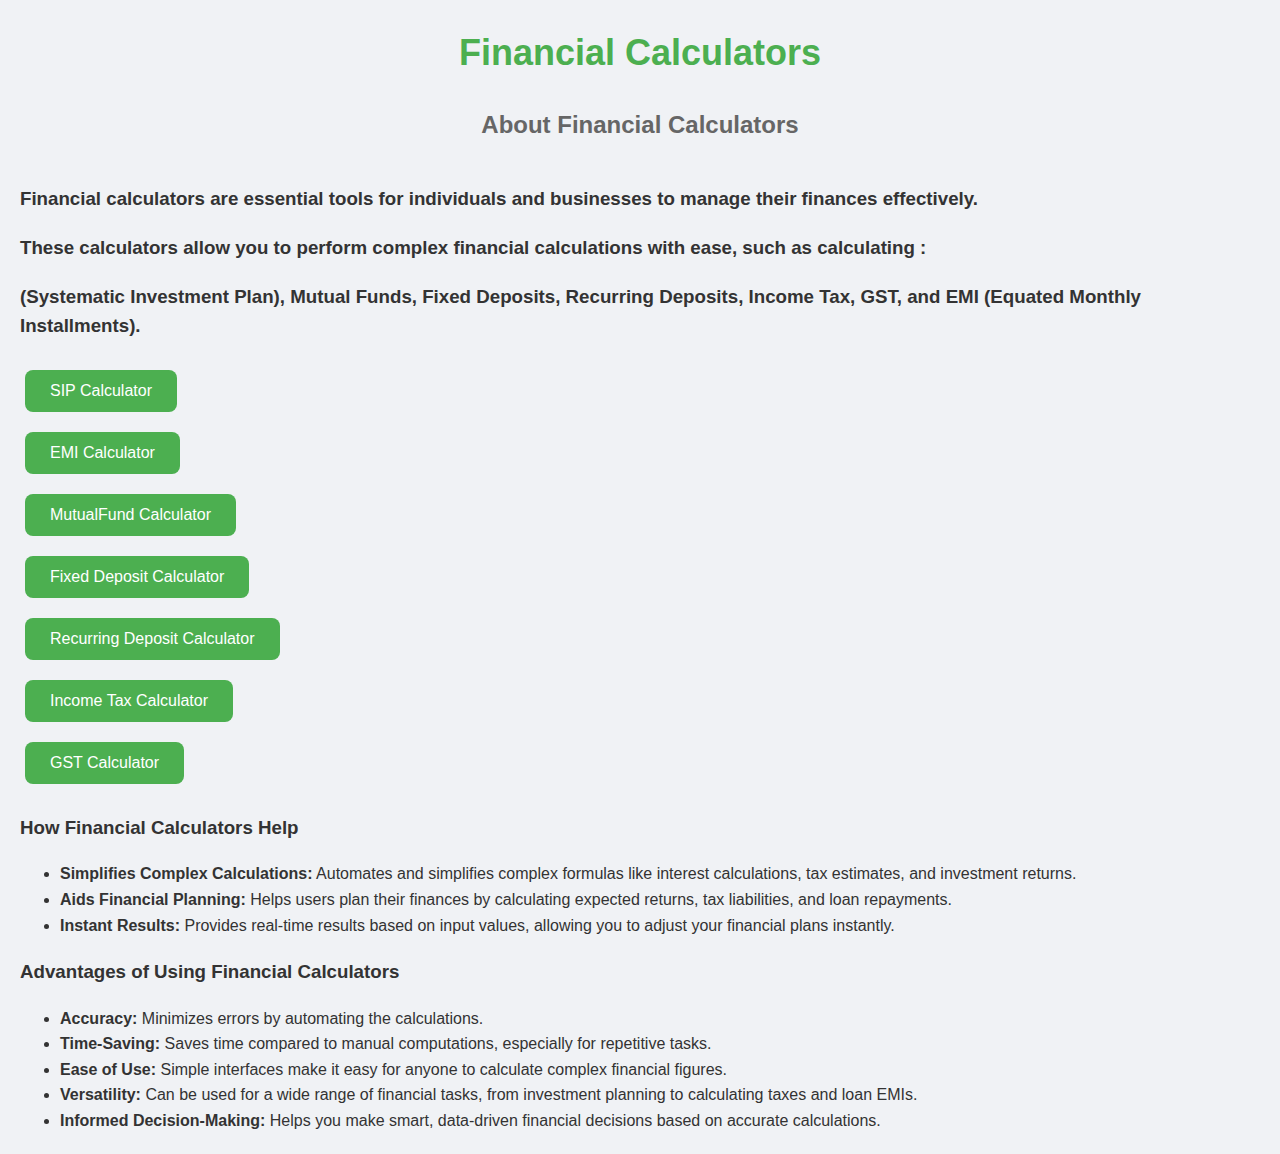
<file: index.html>
<!DOCTYPE html>
<html lang="en">
<head>
    <meta charset="UTF-8">
    <meta name="viewport" content="width=device-width, initial-scale=1.0">
    <title>Financial Calculator </title>
    <link rel ="stylesheet" href="style.css">
    <link rel="icon" href="/Users/soumil/Desktop/Web Development (Mern Stack) /assignment /Fc.png" type="image/icon type">
</head>

<header>
    <h1>Financial Calculators</h1>
    <h2>About Financial Calculators</h2>
</header>
    <h3>Financial calculators are essential tools for individuals and businesses to manage their finances effectively.</h3>

<h3> These calculators allow you to perform complex financial calculations with ease, such as calculating :</h3>

<h3>(Systematic Investment Plan), Mutual Funds, Fixed Deposits, Recurring Deposits, Income Tax, GST, and EMI (Equated Monthly Installments).</h3>

    <button onclick="window.location.href='sip.html'">SIP Calculator</button>
    <br>
    <button onclick="window.location.href='emi.html'">EMI Calculator</button>
    <br>
    <button onclick="window.location.href='MutualFund.html'">MutualFund Calculator</button>
    <br>
    <button onclick="window.location.href='fd.html'">Fixed Deposit Calculator</button>
    <br>
    <button onclick="window.location.href='rd.html'">Recurring Deposit Calculator</button>
    <br>
    <button onclick="window.location.href='IT.html'">Income Tax  Calculator</button>
    <br>
    <button onclick="window.location.href='gst.html'">GST Calculator</button>
    <br>
    <h3>How Financial Calculators Help</h3>
    <ul>
        <li><strong>Simplifies Complex Calculations:</strong> Automates and simplifies complex formulas like interest calculations, tax estimates, and investment returns.</li>
        <li><strong>Aids Financial Planning:</strong> Helps users plan their finances by calculating expected returns, tax liabilities, and loan repayments.</li>
        <li><strong>Instant Results:</strong> Provides real-time results based on input values, allowing you to adjust your financial plans instantly.</li>
    </ul>

    <h3>Advantages of Using Financial Calculators</h3>
    <ul>
        <li><strong>Accuracy:</strong> Minimizes errors by automating the calculations.</li>
        <li><strong>Time-Saving:</strong> Saves time compared to manual computations, especially for repetitive tasks.</li>
        <li><strong>Ease of Use:</strong> Simple interfaces make it easy for anyone to calculate complex financial figures.</li>
        <li><strong>Versatility:</strong> Can be used for a wide range of financial tasks, from investment planning to calculating taxes and loan EMIs.</li>
        <li><strong>Informed Decision-Making:</strong> Helps you make smart, data-driven financial decisions based on accurate calculations.</li>
    </ul>
</body>
</html>
</file>
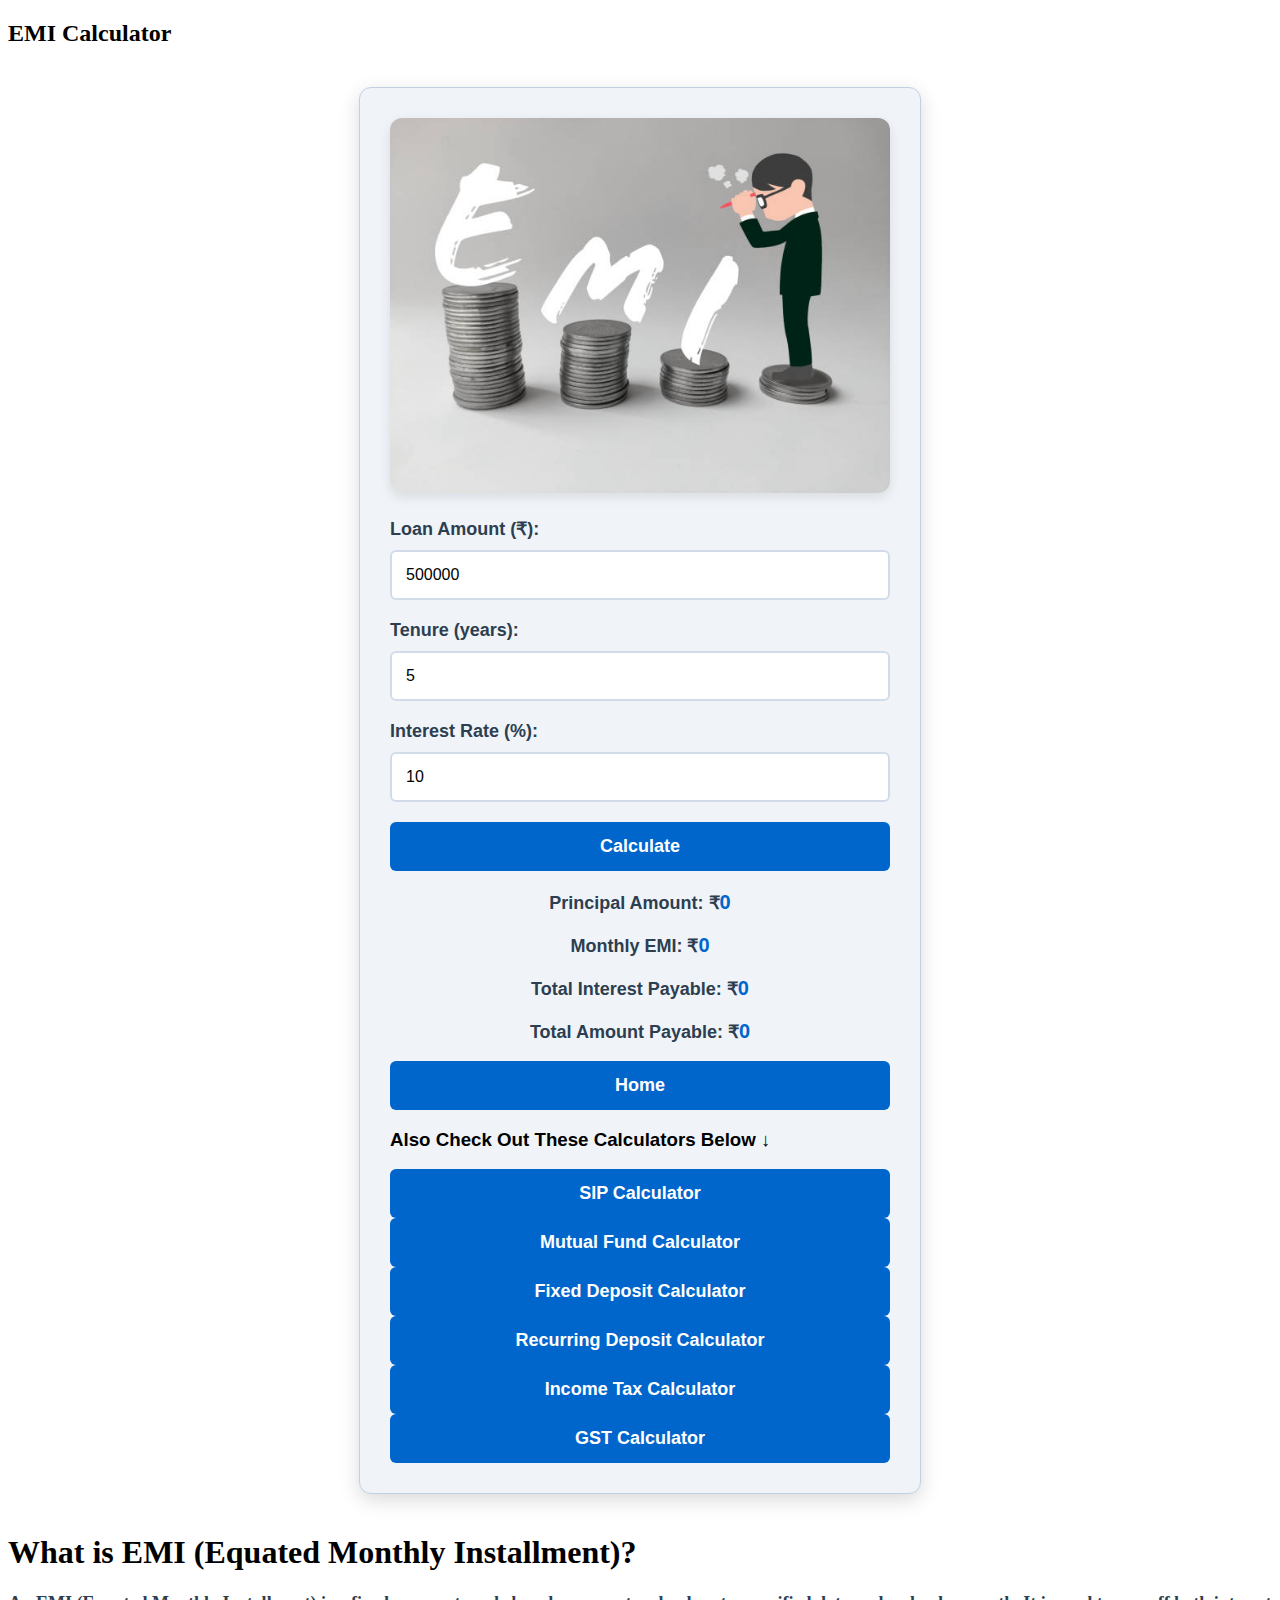
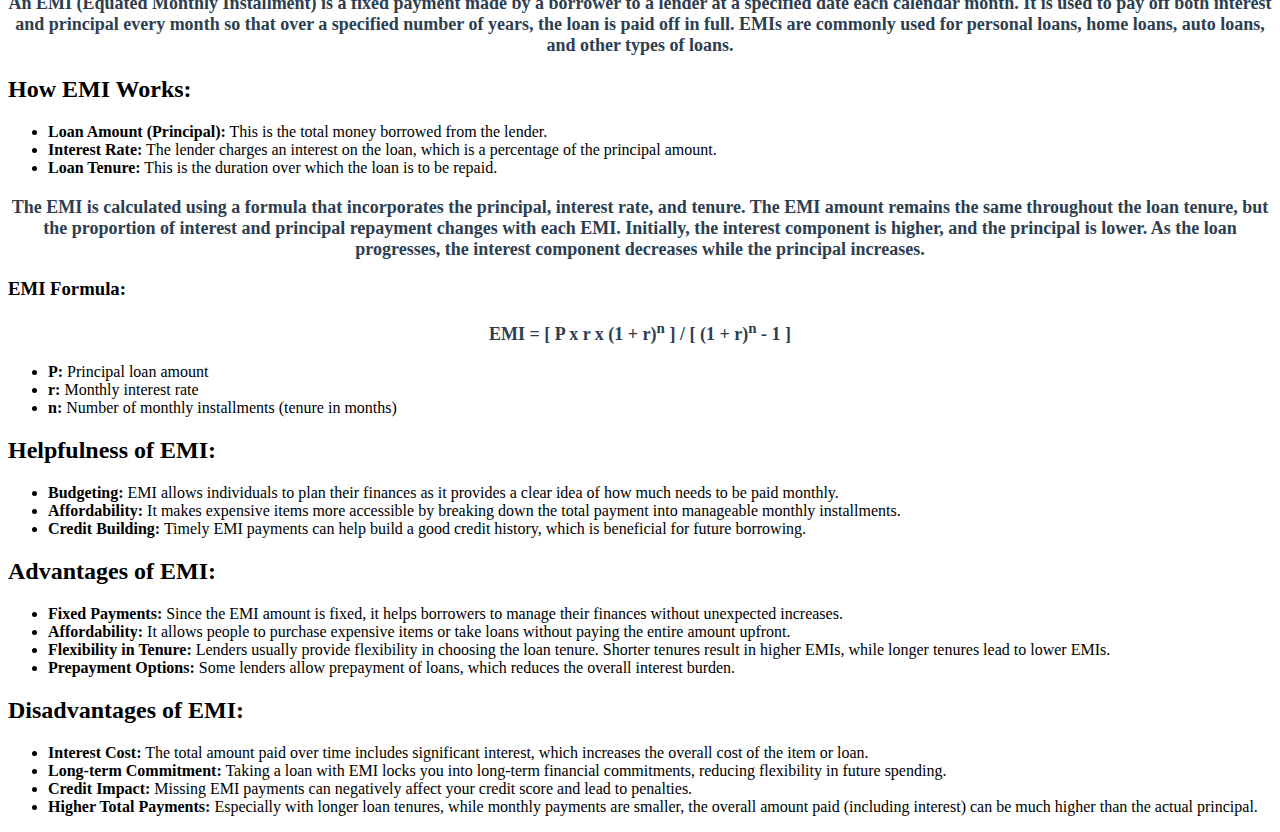
<file: emi.html>
<!DOCTYPE html>
<html lang="en">
<head>
    <meta charset="UTF-8">
    <meta name="viewport" content="width=device-width, initial-scale=1.0">
    <title>EMI Calculator</title>
    <link rel="stylesheet" href="emi.css">
    <link rel="icon" href="/Users/soumil/Desktop/Web Development (Mern Stack) /assignment /Fc.png" type="image/icon type">
</head>
<body>
    <h2>EMI Calculator</h2>
    <form>
        <!-- Image inside form -->
        <img src="emi.jpg" alt="EMI Image" class="form-image">

        <label for="emi-loan-amount">Loan Amount (₹):</label>
        <input type="number" id="emi-loan-amount" value="500000">
        
        <label for="emi-tenure">Tenure (years):</label>
        <input type="number" id="emi-tenure" value="5">
        
        <label for="emi-interest-rate">Interest Rate (%):</label>
        <input type="number" id="emi-interest-rate" value="10">
        
        <button type="button" onclick="calculateEMI()">Calculate</button>
        
        <!-- Separate result fields for each value -->
        <p><strong>Principal Amount:</strong> ₹<span id="principalAmount">0</span></p>
        <p><strong>Monthly EMI:</strong> ₹<span id="monthlyEMI">0</span></p>
        <p><strong>Total Interest Payable:</strong> ₹<span id="totalInterest">0</span></p>
        <p><strong>Total Amount Payable:</strong> ₹<span id="totalAmountPayable">0</span></p>
        <button type="button" onclick="window.location.href='index.html'">Home</button>
        <br>
        <h3>Also Check Out These Calculators Below &darr;</h3>
        <button type="button" onclick="window.location.href='sip.html'">SIP Calculator</button>
        <br>
        <button type="button" onclick="window.location.href='MutualFund.html'">Mutual Fund Calculator</button>
        <br>
        <button type="button" onclick="window.location.href='fd.html'">Fixed Deposit Calculator</button>
        <br>
        <button type="button" onclick="window.location.href='rd.html'">Recurring Deposit Calculator</button>
        <br>
        <button type="button" onclick="window.location.href='IT.html'">Income Tax Calculator</button>
        <br>
        <button type="button" onclick="window.location.href='gst.html'">GST Calculator</button>
        <br>
    </form>
    <h1>What is EMI (Equated Monthly Installment)?</h1>
    <p>An EMI (Equated Monthly Installment) is a fixed payment made by a borrower to a lender at a specified date each calendar month. It is used to pay off both interest and principal every month so that over a specified number of years, the loan is paid off in full. EMIs are commonly used for personal loans, home loans, auto loans, and other types of loans.</p>
    
    <h2>How EMI Works:</h2>
    <ul>
        <li><strong>Loan Amount (Principal):</strong> This is the total money borrowed from the lender.</li>
        <li><strong>Interest Rate:</strong> The lender charges an interest on the loan, which is a percentage of the principal amount.</li>
        <li><strong>Loan Tenure:</strong> This is the duration over which the loan is to be repaid.</li>
    </ul>
    <p>The EMI is calculated using a formula that incorporates the principal, interest rate, and tenure. The EMI amount remains the same throughout the loan tenure, but the proportion of interest and principal repayment changes with each EMI. Initially, the interest component is higher, and the principal is lower. As the loan progresses, the interest component decreases while the principal increases.</p>

    <h3>EMI Formula:</h3>
    <p><strong>EMI = [ P x r x (1 + r)<sup>n</sup> ] / [ (1 + r)<sup>n</sup> - 1 ]</strong></p>
    <ul>
        <li><strong>P:</strong> Principal loan amount</li>
        <li><strong>r:</strong> Monthly interest rate</li>
        <li><strong>n:</strong> Number of monthly installments (tenure in months)</li>
    </ul>

    <h2>Helpfulness of EMI:</h2>
    <ul>
        <li><strong>Budgeting:</strong> EMI allows individuals to plan their finances as it provides a clear idea of how much needs to be paid monthly.</li>
        <li><strong>Affordability:</strong> It makes expensive items more accessible by breaking down the total payment into manageable monthly installments.</li>
        <li><strong>Credit Building:</strong> Timely EMI payments can help build a good credit history, which is beneficial for future borrowing.</li>
    </ul>

    <h2>Advantages of EMI:</h2>
    <ul>
        <li><strong>Fixed Payments:</strong> Since the EMI amount is fixed, it helps borrowers to manage their finances without unexpected increases.</li>
        <li><strong>Affordability:</strong> It allows people to purchase expensive items or take loans without paying the entire amount upfront.</li>
        <li><strong>Flexibility in Tenure:</strong> Lenders usually provide flexibility in choosing the loan tenure. Shorter tenures result in higher EMIs, while longer tenures lead to lower EMIs.</li>
        <li><strong>Prepayment Options:</strong> Some lenders allow prepayment of loans, which reduces the overall interest burden.</li>
    </ul>

    <h2>Disadvantages of EMI:</h2>
    <ul>
        <li><strong>Interest Cost:</strong> The total amount paid over time includes significant interest, which increases the overall cost of the item or loan.</li>
        <li><strong>Long-term Commitment:</strong> Taking a loan with EMI locks you into long-term financial commitments, reducing flexibility in future spending.</li>
        <li><strong>Credit Impact:</strong> Missing EMI payments can negatively affect your credit score and lead to penalties.</li>
        <li><strong>Higher Total Payments:</strong> Especially with longer loan tenures, while monthly payments are smaller, the overall amount paid (including interest) can be much higher than the actual principal.</li>
    </ul>
    <script src="emi.js"></script>
</body>
</html>
</file>
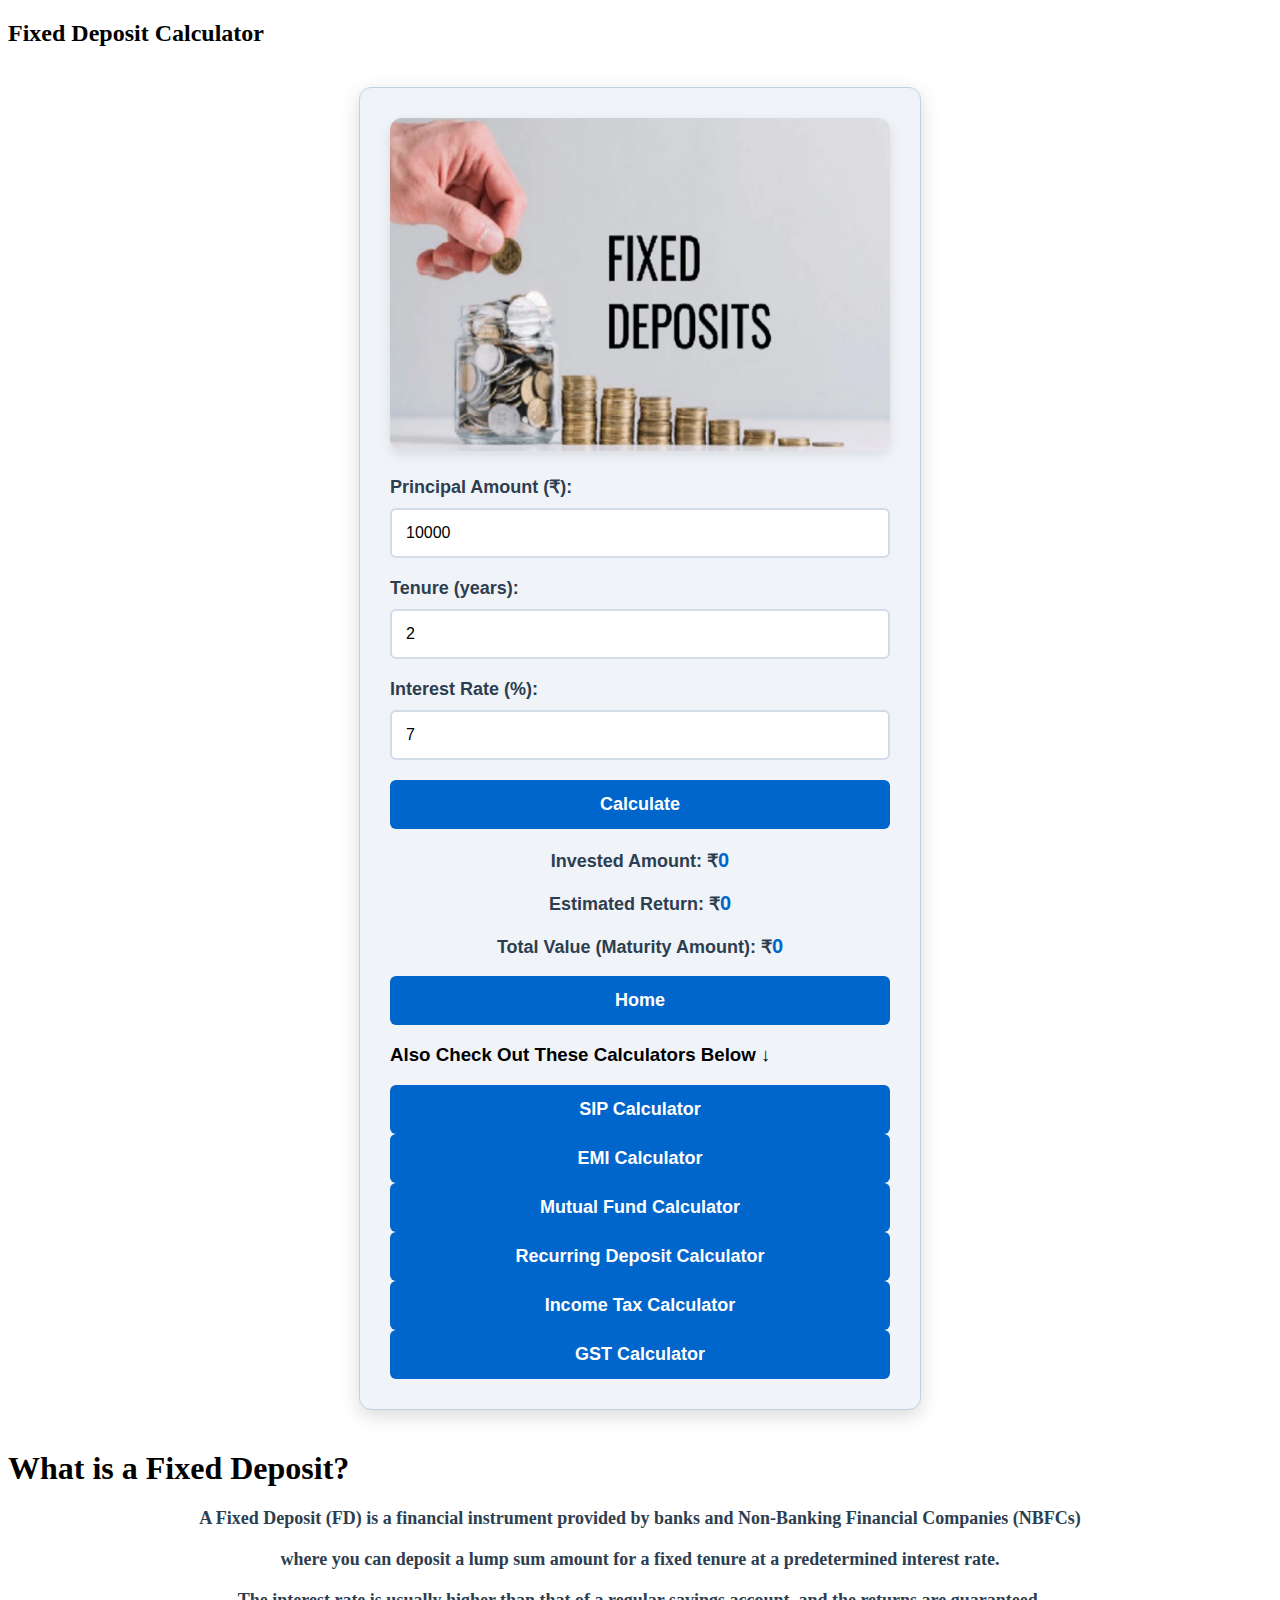
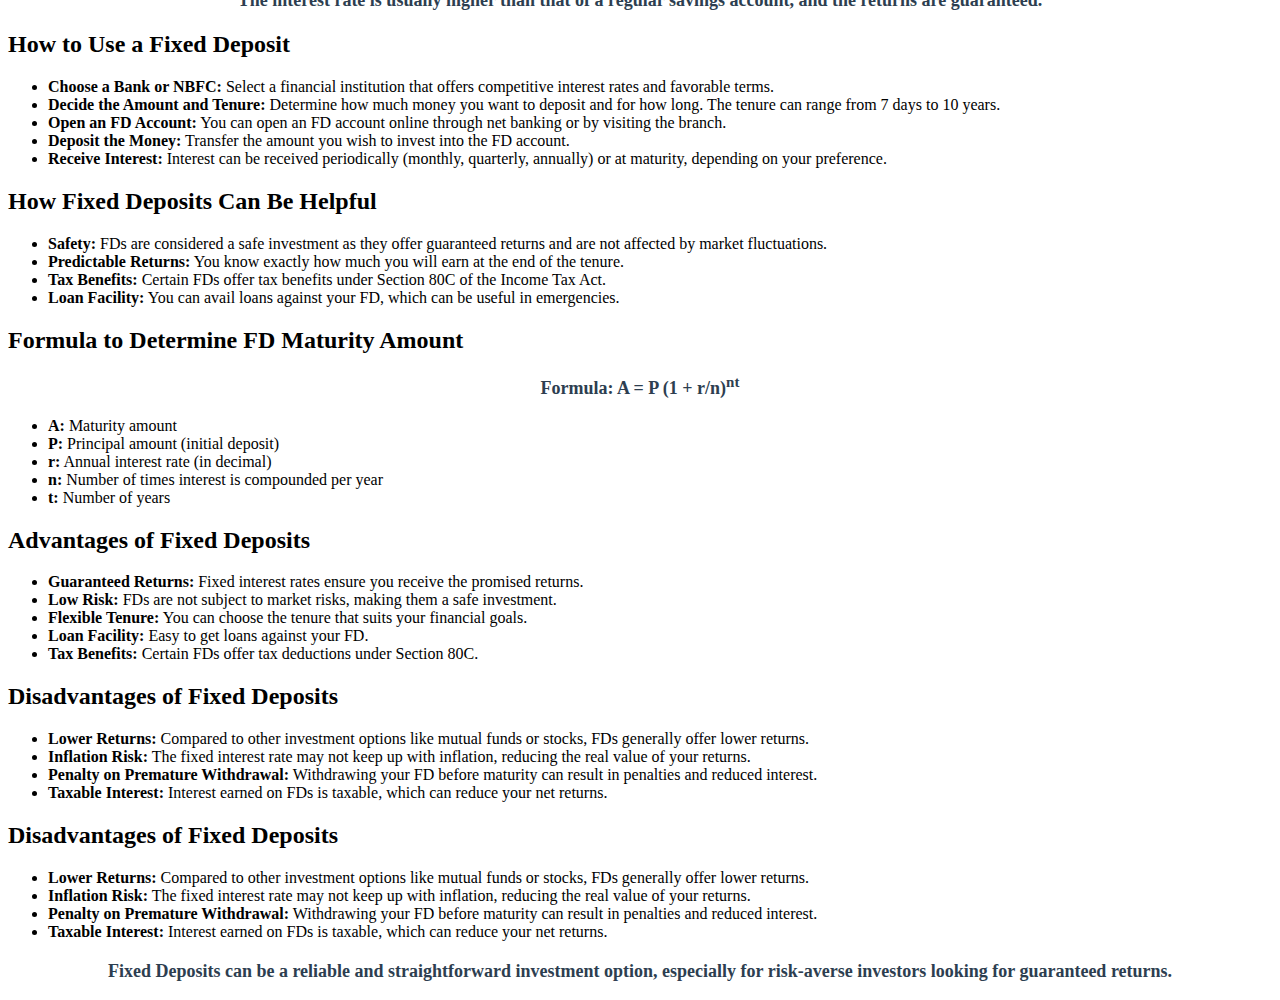
<file: fd.html>
<!DOCTYPE html>
<html lang="en">
<head>
    <meta charset="UTF-8">
    <meta name="viewport" content="width=device-width, initial-scale=1.0">
    <title>Fixed Deposit Calculator</title>
    <link rel="stylesheet" href="fd.css">
    <link rel="icon" href="/Users/soumil/Desktop/Web Development (Mern Stack) /assignment /Fc.png" type="image/icon type">
</head>
<body>
    
    <script src="fd.js"></script>
    <h2>Fixed Deposit Calculator</h2>
    <form>
        <img src="fd.jpg" alt="FD Image" class="form-image">
        <label for="fd-principal">Principal Amount (₹):</label>
        <input type="number" id="fd-principal" value="10000">
        
        <label for="fd-tenure">Tenure (years):</label>
        <input type="number" id="fd-tenure" value="2">
        
        <label for="fd-interest">Interest Rate (%):</label>
        <input type="number" id="fd-interest" value="7">
        
        <button type="button" onclick="calculateFD()">Calculate</button>

        <p><strong>Invested Amount:</strong> ₹<span id="invested-amount">0</span></p>
        <p><strong>Estimated Return:</strong> ₹<span id="estimated-return">0</span></p>
        <p><strong>Total Value (Maturity Amount):</strong> ₹<span id="fd-result">0</span></p>
        <button type="button" onclick="window.location.href='index.html'">Home</button>
        <br>
        <h3>Also Check Out These Calculators Below &darr;</h3>
        <button type="button" onclick="window.location.href='sip.html'">SIP Calculator</button>
        <br>
        <button type="button" onclick="window.location.href='emi.html'">EMI Calculator</button>
        <button type="button" onclick="window.location.href='MutualFund.html'">Mutual Fund Calculator</button>
        <br>
        <button type="button" onclick="window.location.href='rd.html'">Recurring Deposit Calculator</button>
        <br>
        <button type="button" onclick="window.location.href='IT.html'">Income Tax Calculator</button>
        <br>
        <button type="button" onclick="window.location.href='gst.html'">GST Calculator</button>
        <br>
    </form>
            <h1>What is a Fixed Deposit?</h1>
            <p>A Fixed Deposit (FD) is a financial instrument provided by banks and Non-Banking Financial Companies (NBFCs) </p>
        <p>where you can deposit a lump sum amount for a fixed tenure at a predetermined interest rate.</p>
        <p> The interest rate is usually higher than that of a regular savings account, and the returns are guaranteed.</p>

        <h2>How to Use a Fixed Deposit</h2>
    <ul>
        <li><strong>Choose a Bank or NBFC:</strong> Select a financial institution that offers competitive interest rates and favorable terms.</li>
        <li><strong>Decide the Amount and Tenure:</strong> Determine how much money you want to deposit and for how long. The tenure can range from 7 days to 10 years.</li>
        <li><strong>Open an FD Account:</strong> You can open an FD account online through net banking or by visiting the branch.</li>
        <li><strong>Deposit the Money:</strong> Transfer the amount you wish to invest into the FD account.</li>
        <li><strong>Receive Interest:</strong> Interest can be received periodically (monthly, quarterly, annually) or at maturity, depending on your preference.</li>
    </ul>

    <h2>How Fixed Deposits Can Be Helpful</h2>
    <ul>
        <li><strong>Safety:</strong> FDs are considered a safe investment as they offer guaranteed returns and are not affected by market fluctuations.</li>
        <li><strong>Predictable Returns:</strong> You know exactly how much you will earn at the end of the tenure.</li>
        <li><strong>Tax Benefits:</strong> Certain FDs offer tax benefits under Section 80C of the Income Tax Act.</li>
        <li><strong>Loan Facility:</strong> You can avail loans against your FD, which can be useful in emergencies.</li>
    </ul>

    <h2>Formula to Determine FD Maturity Amount</h2>
    <div class="formula">
        <p><strong>Formula:</strong> A = P (1 + r/n)<sup>nt</sup></p>
        <ul>
            <li><strong>A:</strong> Maturity amount</li>
            <li><strong>P:</strong> Principal amount (initial deposit)</li>
            <li><strong>r:</strong> Annual interest rate (in decimal)</li>
            <li><strong>n:</strong> Number of times interest is compounded per year</li>
            <li><strong>t:</strong> Number of years</li>
        </ul>
    </div>

    <h2>Advantages of Fixed Deposits</h2>
    <div class="advantages">
        <ul>
            <li><strong>Guaranteed Returns:</strong> Fixed interest rates ensure you receive the promised returns.</li>
            <li><strong>Low Risk:</strong> FDs are not subject to market risks, making them a safe investment.</li>
            <li><strong>Flexible Tenure:</strong> You can choose the tenure that suits your financial goals.</li>
            <li><strong>Loan Facility:</strong> Easy to get loans against your FD.</li>
            <li><strong>Tax Benefits:</strong> Certain FDs offer tax deductions under Section 80C.</li>
        </ul>

        <h2>Disadvantages of Fixed Deposits</h2>
        <div class="disadvantages">
            <ul>
                <li><strong>Lower Returns:</strong> Compared to other investment options like mutual funds or stocks, FDs generally offer lower returns.</li>
                <li><strong>Inflation Risk:</strong> The fixed interest rate may not keep up with inflation, reducing the real value of your returns.</li>
                <li><strong>Penalty on Premature Withdrawal:</strong> Withdrawing your FD before maturity can result in penalties and reduced interest.</li>
                <li><strong>Taxable Interest:</strong> Interest earned on FDs is taxable, which can reduce your net returns.</li>
            </ul>
        </div>
        <h2>Disadvantages of Fixed Deposits</h2>
        <div class="disadvantages">
            <ul>
                <li><strong>Lower Returns:</strong> Compared to other investment options like mutual funds or stocks, FDs generally offer lower returns.</li>
                <li><strong>Inflation Risk:</strong> The fixed interest rate may not keep up with inflation, reducing the real value of your returns.</li>
                <li><strong>Penalty on Premature Withdrawal:</strong> Withdrawing your FD before maturity can result in penalties and reduced interest.</li>
                <li><strong>Taxable Interest:</strong> Interest earned on FDs is taxable, which can reduce your net returns.</li>
            </ul>
        </div>
        <b><p>Fixed Deposits can be a reliable and straightforward investment option, especially for risk-averse investors looking for guaranteed returns.</p></b>
</body>
</html>
</file>
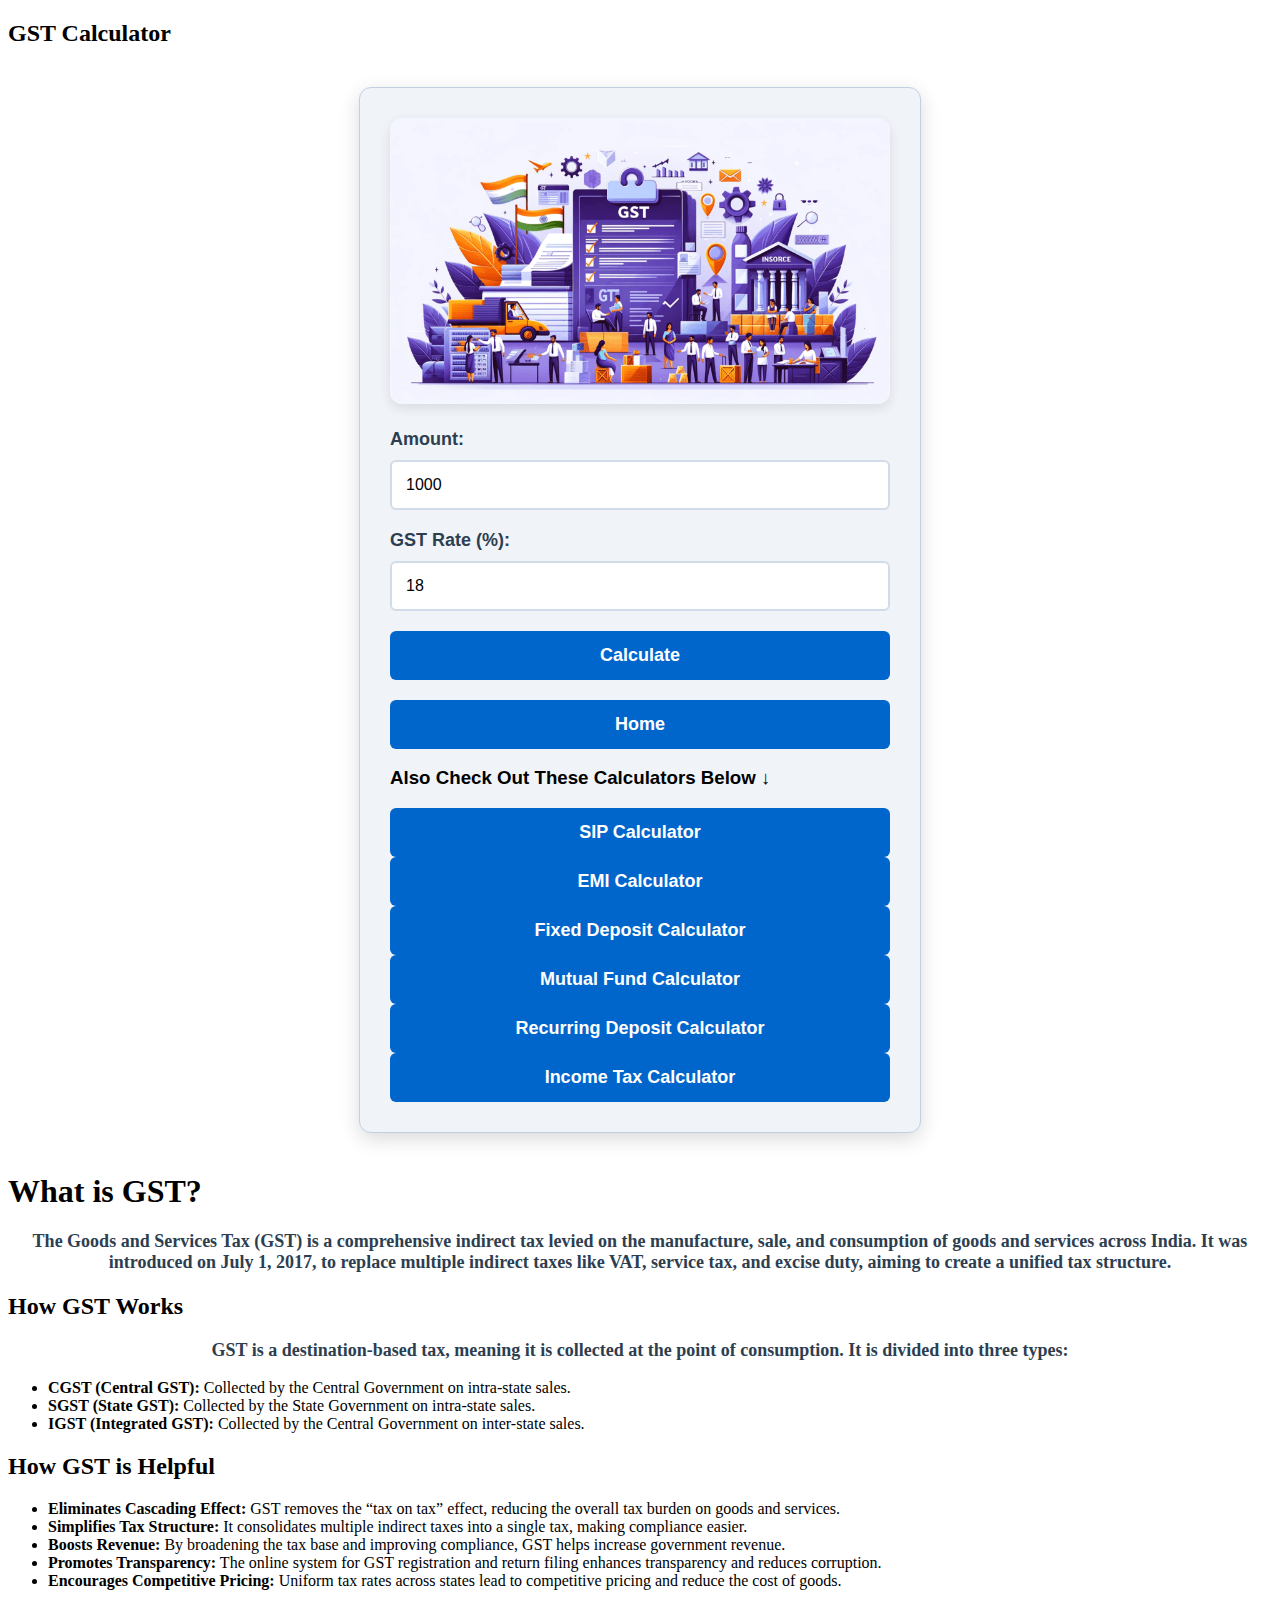
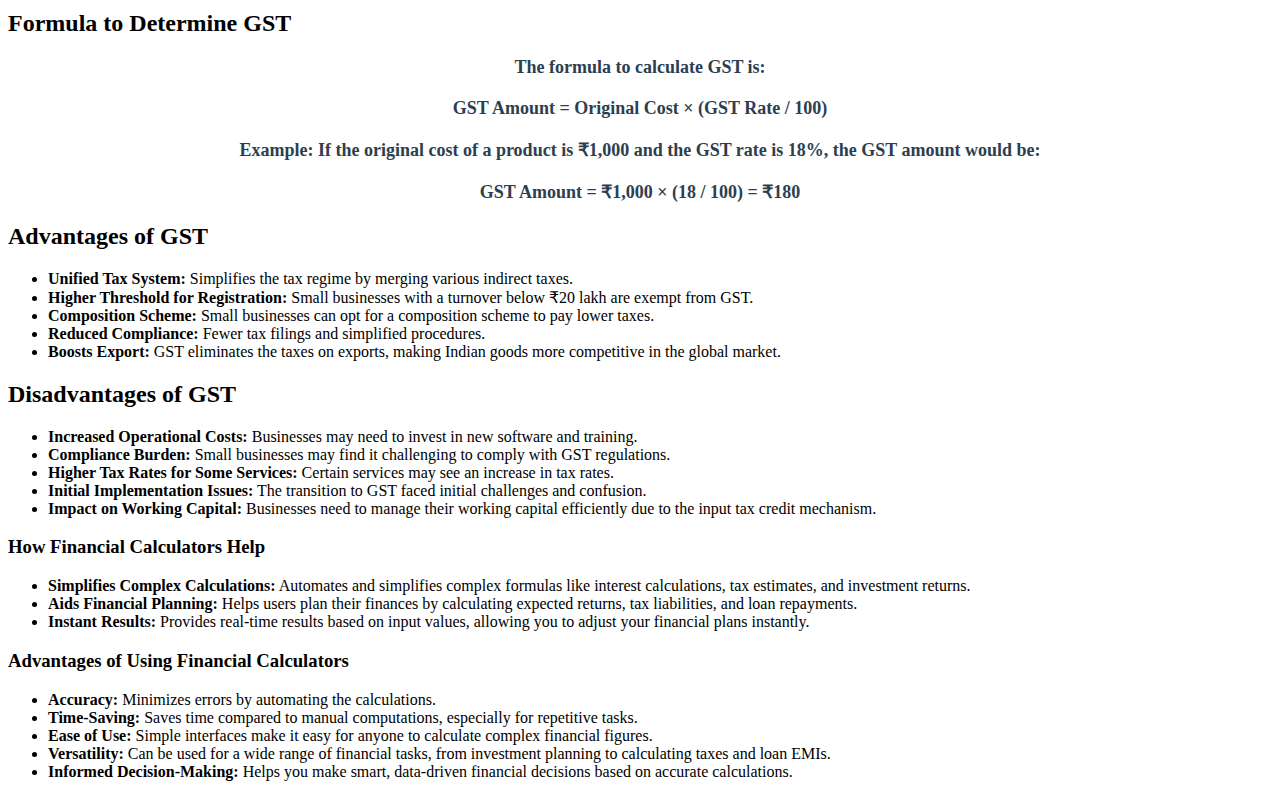
<file: gst.html>
<!DOCTYPE html>
<html lang="en">
<head>
    <meta charset="UTF-8">
    <meta name="viewport" content="width=device-width, initial-scale=1.0">
    <title>GST Calculator</title>
    <link rel="stylesheet" href="gst.css">
    <link rel="icon" href="/Users/soumil/Desktop/Web Development (Mern Stack) /assignment /Fc.png" type="image/icon type">

</head>
<body>
    <script src="gst.js"></script>
    <h2>GST Calculator</h2>
            <form>
                <img src="GST.jpg" alt="GST Image" class="form-image">
                <label for="gst-amount">Amount:</label>
                <input type="number" id="gst-amount" value="1000">
                <label for="gst-rate">GST Rate (%):</label>
                <input type="number" id="gst-rate" value="18">
                <button type="button" onclick="calculateGST()">Calculate</button>
                <p id="gst-result"></p>
                <button type="button" onclick="window.location.href='index.html'">Home</button>
                <br>
                <h3>Also Check Out These Calculators Below &darr;</h3>
                <button type="button" onclick="window.location.href='sip.html'">SIP Calculator</button>
                <br>
                <button type="button" onclick="window.location.href='emi.html'">EMI Calculator</button>
                <button type="button" onclick="window.location.href='fd.html'">Fixed Deposit Calculator</button>
                <br>
                <button type="button" onclick="window.location.href='MutualFund.html'">Mutual Fund Calculator</button>
                <br>
                <button type="button" onclick="window.location.href='rd.html'">Recurring Deposit Calculator</button>
                <br>
                <button type="button" onclick="window.location.href='IT.html'">Income Tax Calculator</button>
                <br>
                </form>
            </form>
            <h1>What is GST?</h1>
    <p>The Goods and Services Tax (GST) is a comprehensive indirect tax levied on the manufacture, sale, and consumption of goods and services across India. It was introduced on July 1, 2017, to replace multiple indirect taxes like VAT, service tax, and excise duty, aiming to create a unified tax structure.</p>

    <h2>How GST Works</h2>
    <p>GST is a destination-based tax, meaning it is collected at the point of consumption. It is divided into three types:</p>
    <ul>
        <li><strong>CGST (Central GST):</strong> Collected by the Central Government on intra-state sales.</li>
        <li><strong>SGST (State GST):</strong> Collected by the State Government on intra-state sales.</li>
        <li><strong>IGST (Integrated GST):</strong> Collected by the Central Government on inter-state sales.</li>
    </ul>

    <h2>How GST is Helpful</h2>
    <ul>
        <li><strong>Eliminates Cascading Effect:</strong> GST removes the “tax on tax” effect, reducing the overall tax burden on goods and services.</li>
        <li><strong>Simplifies Tax Structure:</strong> It consolidates multiple indirect taxes into a single tax, making compliance easier.</li>
        <li><strong>Boosts Revenue:</strong> By broadening the tax base and improving compliance, GST helps increase government revenue.</li>
        <li><strong>Promotes Transparency:</strong> The online system for GST registration and return filing enhances transparency and reduces corruption.</li>
        <li><strong>Encourages Competitive Pricing:</strong> Uniform tax rates across states lead to competitive pricing and reduce the cost of goods.</li>
    </ul>

    <h2>Formula to Determine GST</h2>
    <div class="formula">
        <p>The formula to calculate GST is:</p>
        <p><strong>GST Amount = Original Cost × (GST Rate / 100)</strong></p>
        <p><strong>Example:</strong> If the original cost of a product is ₹1,000 and the GST rate is 18%, the GST amount would be:</p>
        <p><strong>GST Amount = ₹1,000 × (18 / 100) = ₹180</strong></p>
    </div>

    <h2>Advantages of GST</h2>
    <div class="advantages">
        <ul>
            <li><strong>Unified Tax System:</strong> Simplifies the tax regime by merging various indirect taxes.</li>
            <li><strong>Higher Threshold for Registration:</strong> Small businesses with a turnover below ₹20 lakh are exempt from GST.</li>
            <li><strong>Composition Scheme:</strong> Small businesses can opt for a composition scheme to pay lower taxes.</li>
            <li><strong>Reduced Compliance:</strong> Fewer tax filings and simplified procedures.</li>
            <li><strong>Boosts Export:</strong> GST eliminates the taxes on exports, making Indian goods more competitive in the global market.</li>
        </ul>
    </div>

    <h2>Disadvantages of GST</h2>
    <div class="disadvantages">
        <ul>
            <li><strong>Increased Operational Costs:</strong> Businesses may need to invest in new software and training.</li>
            <li><strong>Compliance Burden:</strong> Small businesses may find it challenging to comply with GST regulations.</li>
            <li><strong>Higher Tax Rates for Some Services:</strong> Certain services may see an increase in tax rates.</li>
            <li><strong>Initial Implementation Issues:</strong> The transition to GST faced initial challenges and confusion.</li>
            <li><strong>Impact on Working Capital:</strong> Businesses need to manage their working capital efficiently due to the input tax credit mechanism.</li>
        </ul>
    </div>
        </section>
        
    </main>
    <h3>How Financial Calculators Help</h3>
    <ul>
        <li><strong>Simplifies Complex Calculations:</strong> Automates and simplifies complex formulas like interest calculations, tax estimates, and investment returns.</li>
        <li><strong>Aids Financial Planning:</strong> Helps users plan their finances by calculating expected returns, tax liabilities, and loan repayments.</li>
        <li><strong>Instant Results:</strong> Provides real-time results based on input values, allowing you to adjust your financial plans instantly.</li>
    </ul>

    <h3>Advantages of Using Financial Calculators</h3>
    <ul>
        <li><strong>Accuracy:</strong> Minimizes errors by automating the calculations.</li>
        <li><strong>Time-Saving:</strong> Saves time compared to manual computations, especially for repetitive tasks.</li>
        <li><strong>Ease of Use:</strong> Simple interfaces make it easy for anyone to calculate complex financial figures.</li>
        <li><strong>Versatility:</strong> Can be used for a wide range of financial tasks, from investment planning to calculating taxes and loan EMIs.</li>
        <li><strong>Informed Decision-Making:</strong> Helps you make smart, data-driven financial decisions based on accurate calculations.</li>
    </ul>
</body>
</html>
</file>
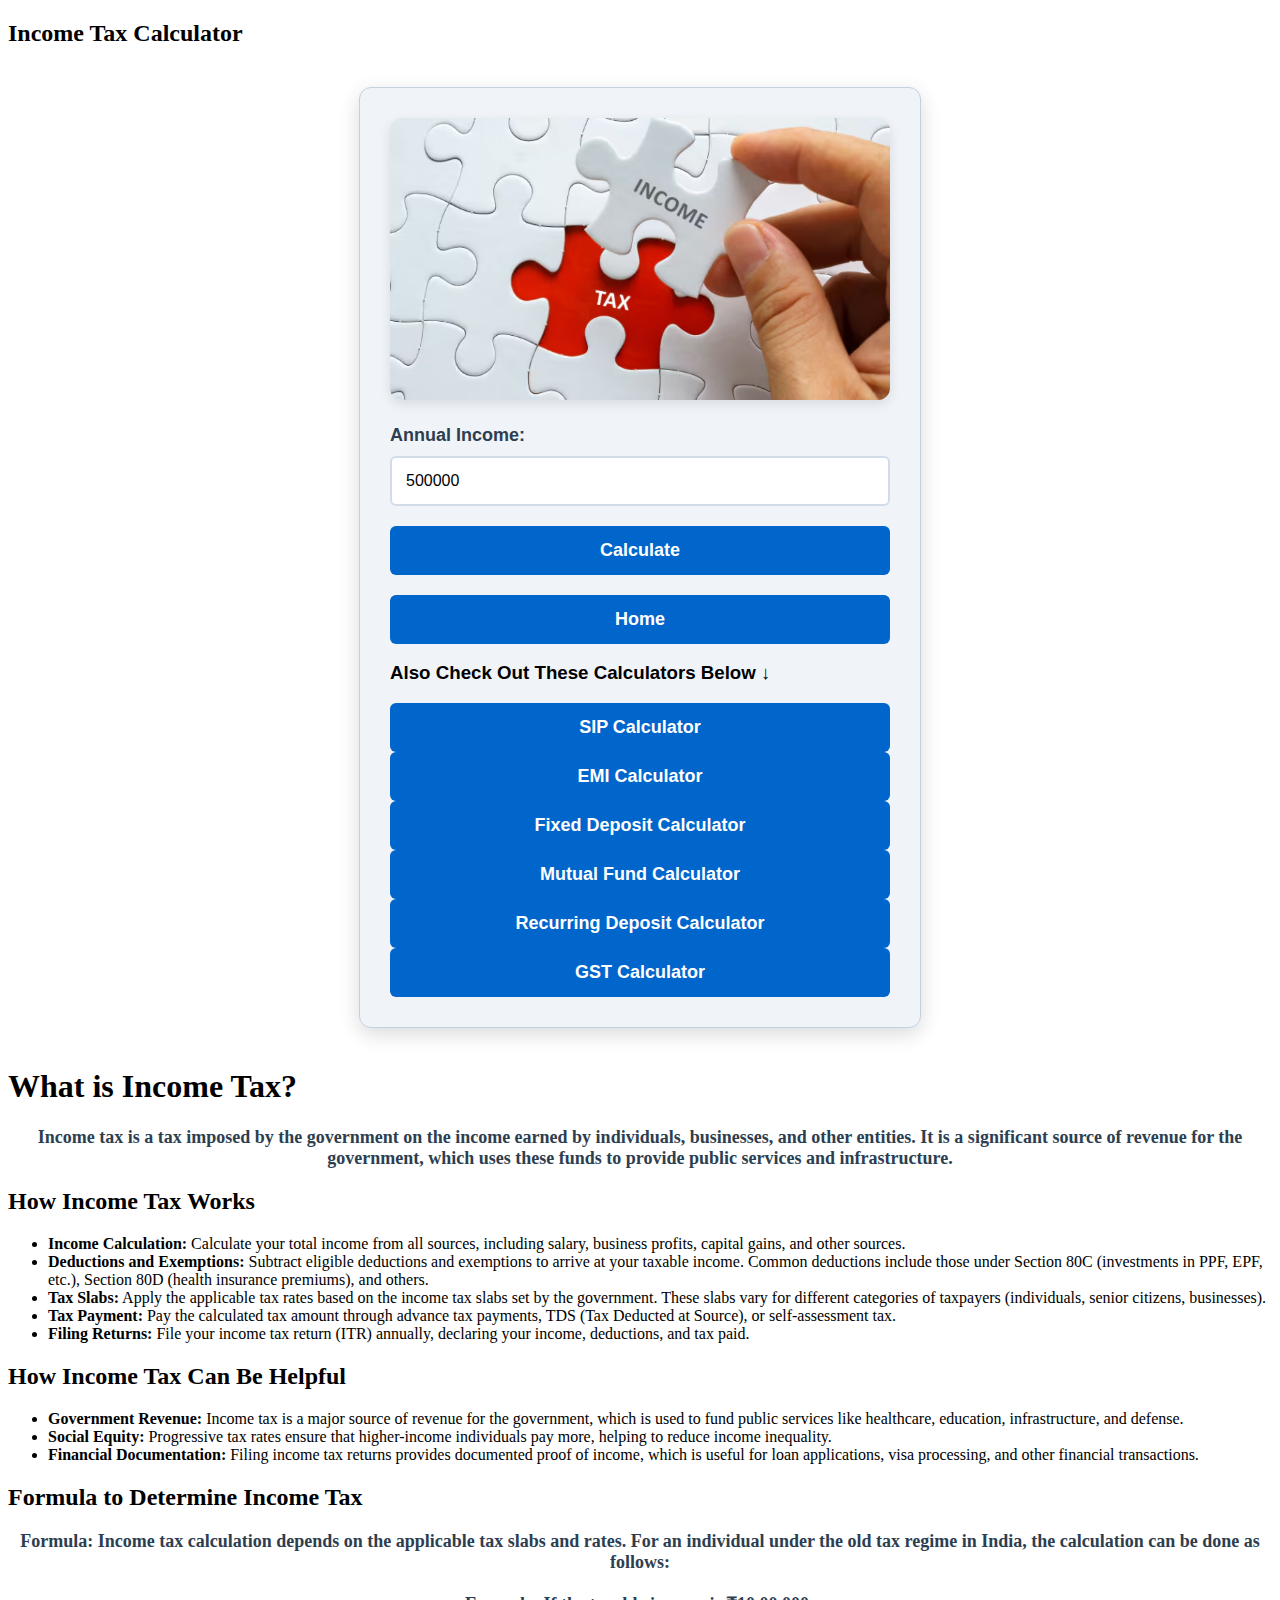
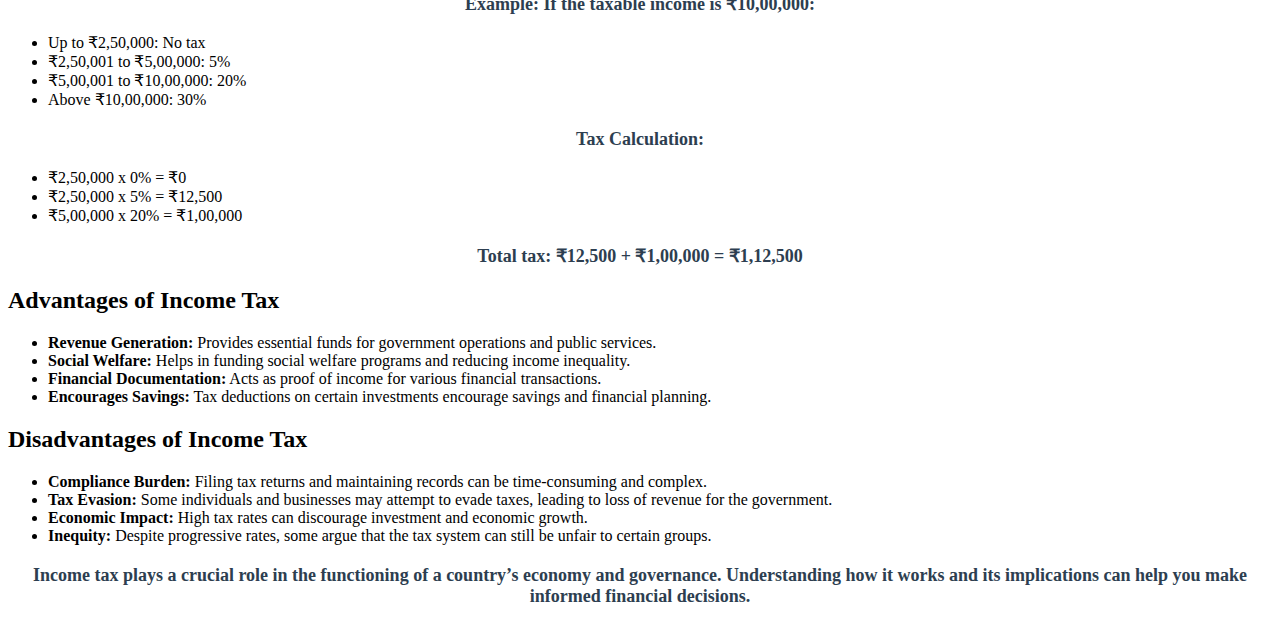
<file: IT.html>
<!DOCTYPE html>
<html lang="en">
<head>
    <meta charset="UTF-8">
    <meta name="viewport" content="width=device-width, initial-scale=1.0">
    <title>Income Tax Calculator</title>
    <link rel="stylesheet" href="IT.css">
    <link rel="icon" href="/Users/soumil/Desktop/Web Development (Mern Stack) /assignment /Fc.png" type="image/icon type">
</head>
<body>
    <script src="IT.js"></script>
    <h2>Income Tax Calculator</h2>
    <form>
        <img src="incometax.jpg" alt="Income Tax Image" class="form-image">
        <label for="income-tax-income">Annual Income:</label>
        <input type="number" id="income-tax-income" value="500000">
        <button type="button" onclick="calculateIncomeTax()">Calculate</button>
        <p id="income-tax-result"></p>
        <button type="button" onclick="window.location.href='index.html'">Home</button>
    <br>
    <h3>Also Check Out These Calculators Below &darr;</h3>
    <button type="button" onclick="window.location.href='sip.html'">SIP Calculator</button>
    <br>
    <button type="button" onclick="window.location.href='emi.html'">EMI Calculator</button>
    <button type="button" onclick="window.location.href='fd.html'">Fixed Deposit Calculator</button>
    <br>
    <button type="button" onclick="window.location.href='MutualFund.html'">Mutual Fund Calculator</button>
    <br>
    <button type="button" onclick="window.location.href='rd.html'">Recurring Deposit Calculator</button>
    <br>
    <button type="button" onclick="window.location.href='gst.html'">GST Calculator</button>
    <br>
    </form>
    <h1>What is Income Tax?</h1>
<p>Income tax is a tax imposed by the government on the income earned by individuals, businesses, and other entities. It is a significant source of revenue for the government, which uses these funds to provide public services and infrastructure.</p>
<h2>How Income Tax Works</h2>
<ul>
<li><strong>Income Calculation:</strong> Calculate your total income from all sources, including salary, business profits, capital gains, and other sources.</li>
<li><strong>Deductions and Exemptions:</strong> Subtract eligible deductions and exemptions to arrive at your taxable income. Common deductions include those under Section 80C (investments in PPF, EPF, etc.), Section 80D (health insurance premiums), and others.</li>
<li><strong>Tax Slabs:</strong> Apply the applicable tax rates based on the income tax slabs set by the government. These slabs vary for different categories of taxpayers (individuals, senior citizens, businesses).</li>
<li><strong>Tax Payment:</strong> Pay the calculated tax amount through advance tax payments, TDS (Tax Deducted at Source), or self-assessment tax.</li>
<li><strong>Filing Returns:</strong> File your income tax return (ITR) annually, declaring your income, deductions, and tax paid.</li>
</ul>

<h2>How Income Tax Can Be Helpful</h2>
<ul>
<li><strong>Government Revenue:</strong> Income tax is a major source of revenue for the government, which is used to fund public services like healthcare, education, infrastructure, and defense.</li>
<li><strong>Social Equity:</strong> Progressive tax rates ensure that higher-income individuals pay more, helping to reduce income inequality.</li>
<li><strong>Financial Documentation:</strong> Filing income tax returns provides documented proof of income, which is useful for loan applications, visa processing, and other financial transactions.</li>
</ul>

<h2>Formula to Determine Income Tax</h2>
<div class="formula">
<p><strong>Formula:</strong> Income tax calculation depends on the applicable tax slabs and rates. For an individual under the old tax regime in India, the calculation can be done as follows:</p>
<p><strong>Example:</strong> If the taxable income is ₹10,00,000:</p>
<ul>
    <li>Up to ₹2,50,000: No tax</li>
    <li>₹2,50,001 to ₹5,00,000: 5%</li>
    <li>₹5,00,001 to ₹10,00,000: 20%</li>
    <li>Above ₹10,00,000: 30%</li>
</ul>
<p><strong>Tax Calculation:</strong></p>
<ul>
    <li>₹2,50,000 x 0% = ₹0</li>
    <li>₹2,50,000 x 5% = ₹12,500</li>
    <li>₹5,00,000 x 20% = ₹1,00,000</li>
</ul>
<p><strong>Total tax:</strong> ₹12,500 + ₹1,00,000 = ₹1,12,500</p>
</div>

<h2>Advantages of Income Tax</h2>
<div class="advantages">
<ul>
    <li><strong>Revenue Generation:</strong> Provides essential funds for government operations and public services.</li>
    <li><strong>Social Welfare:</strong> Helps in funding social welfare programs and reducing income inequality.</li>
    <li><strong>Financial Documentation:</strong> Acts as proof of income for various financial transactions.</li>
    <li><strong>Encourages Savings:</strong> Tax deductions on certain investments encourage savings and financial planning.</li>
</ul>
</div>

<h2>Disadvantages of Income Tax</h2>
<div class="disadvantages">
<ul>
    <li><strong>Compliance Burden:</strong> Filing tax returns and maintaining records can be time-consuming and complex.</li>
    <li><strong>Tax Evasion:</strong> Some individuals and businesses may attempt to evade taxes, leading to loss of revenue for the government.</li>
    <li><strong>Economic Impact:</strong> High tax rates can discourage investment and economic growth.</li>
    <li><strong>Inequity:</strong> Despite progressive rates, some argue that the tax system can still be unfair to certain groups.</li>
</ul>
</div>

<p>Income tax plays a crucial role in the functioning of a country’s economy and governance. Understanding how it works and its implications can help you make informed financial decisions.</p>
</body>
</html>
</file>
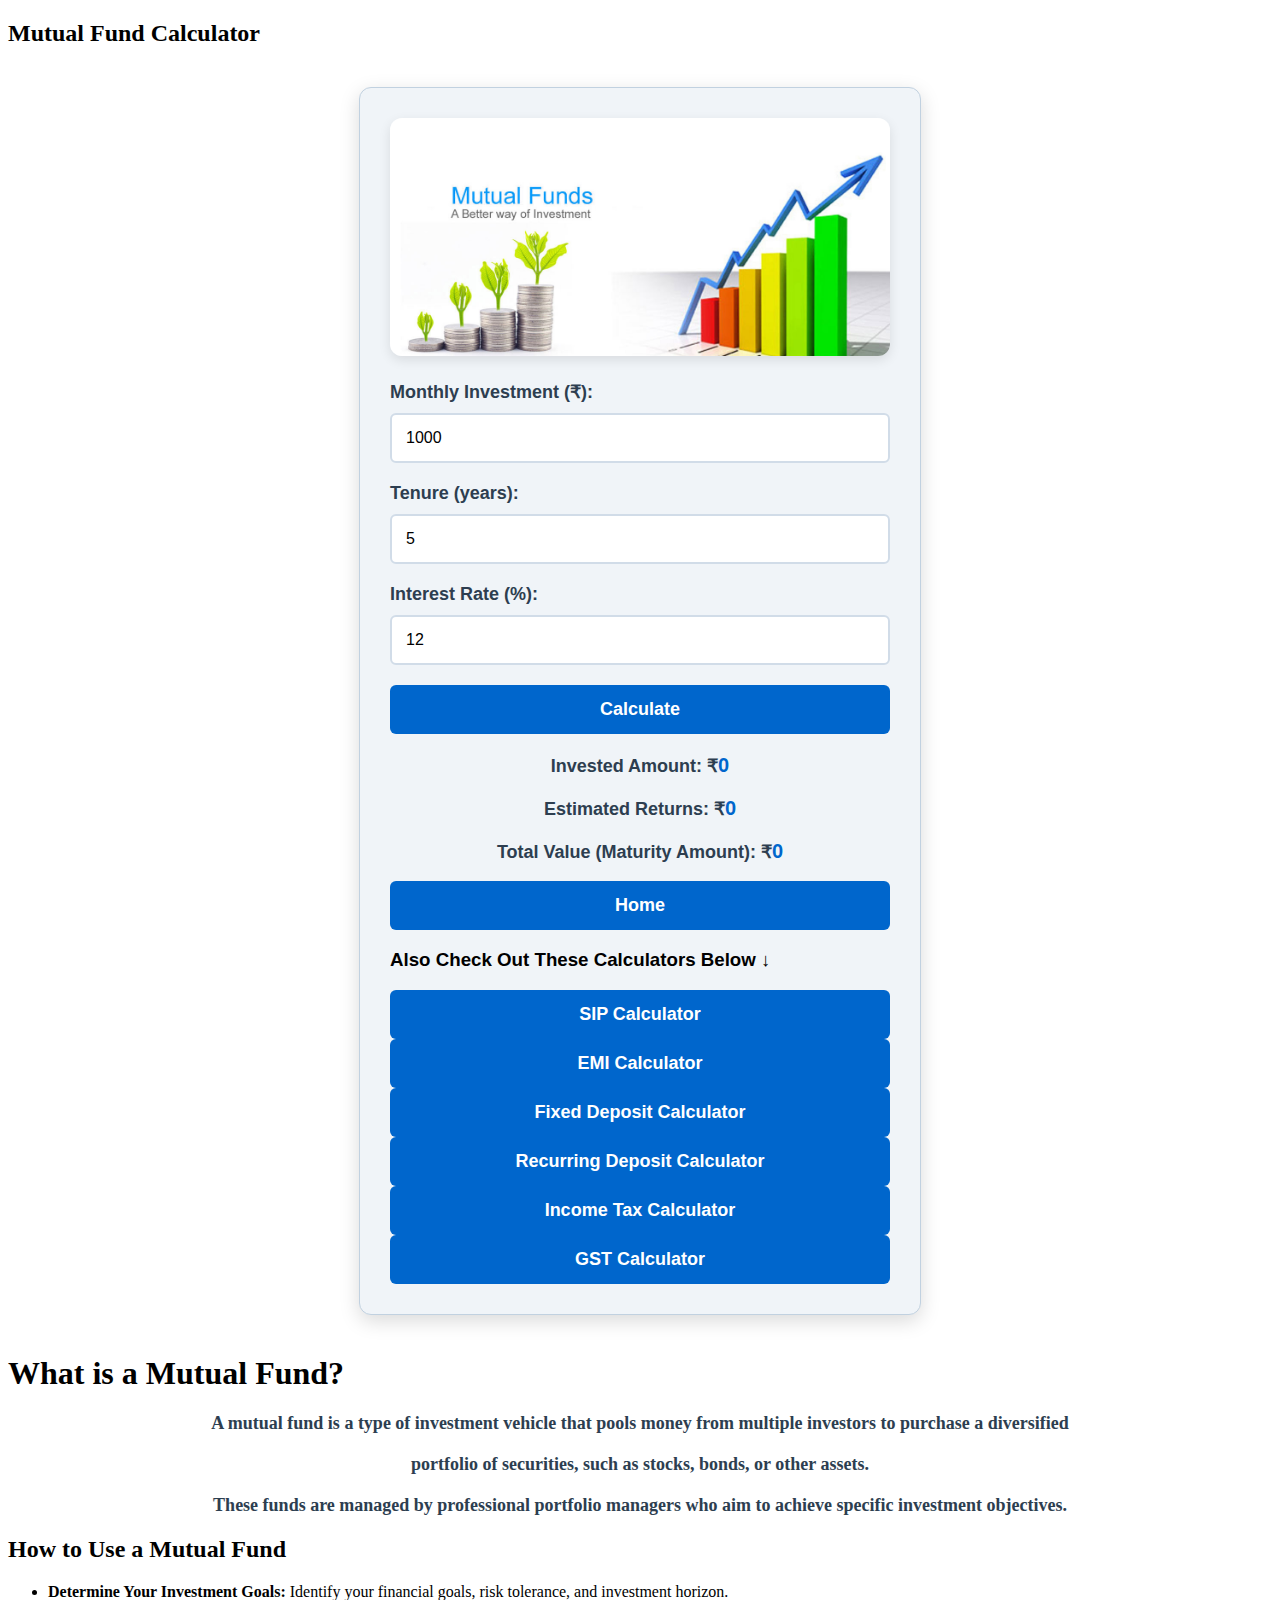
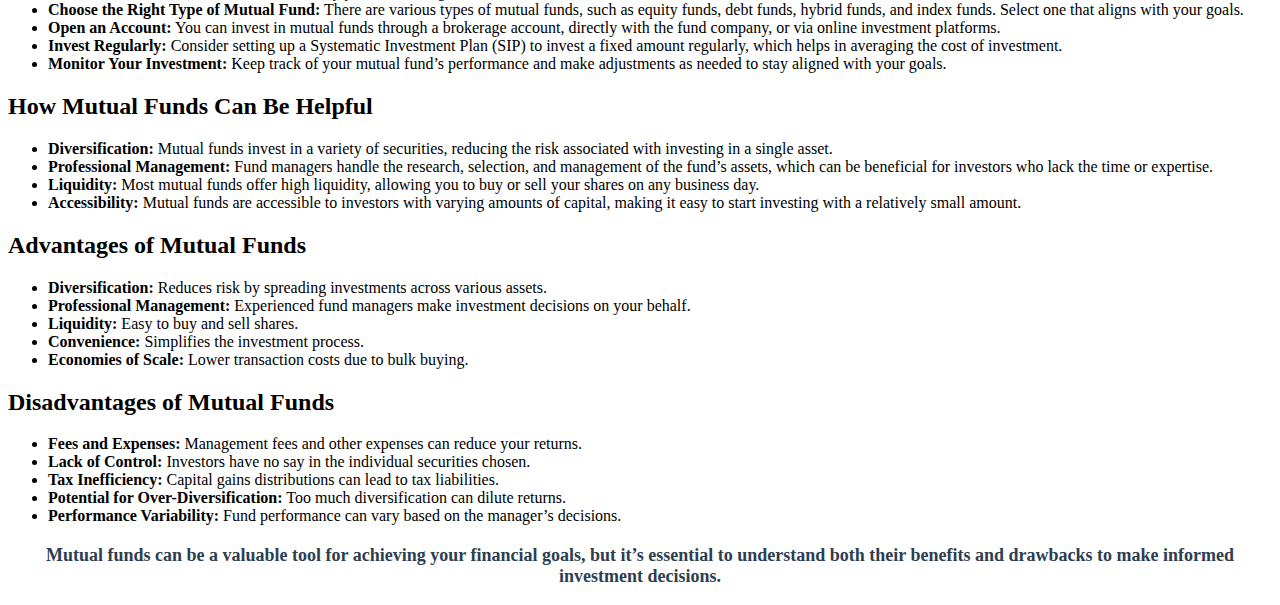
<file: MutualFund.html>
<!DOCTYPE html>
<html lang="en">
<head>
    <meta charset="UTF-8">
    <meta name="viewport" content="width=device-width, initial-scale=1.0">
    <title>Mutual Fund Calculator</title>
    <link rel="stylesheet" href="MutualFund.css">
    <link rel="icon" href="/Users/soumil/Desktop/Web Development (Mern Stack) /assignment /Fc.png" type="image/icon type">
</head>
<body>
    <h2>Mutual Fund Calculator</h2>
    <form>
        <!-- Image inside form -->
        <img src="MutualFund.jpg" alt="Mutual Fund Image" class="form-image">
        
        <label for="mf-investment">Monthly Investment (₹):</label>
        <input type="number" id="mf-investment" value="1000">
        
        <label for="mf-tenure">Tenure (years):</label>
        <input type="number" id="mf-tenure" value="5">
        
        <label for="mf-interest">Interest Rate (%):</label>
        <input type="number" id="mf-interest" value="12">
        
        <button type="button" onclick="calculateMutualFund()">Calculate</button>
        
        <!-- Display results in separate fields -->
        <p><strong>Invested Amount:</strong> ₹<span id="investedAmount">0</span></p>
        <p><strong>Estimated Returns:</strong> ₹<span id="estimatedReturns">0</span></p>
        <p><strong>Total Value (Maturity Amount):</strong> ₹<span id="maturityAmount">0</span></p>
        <button type="button" onclick="window.location.href='index.html'">Home</button>
        <br>
        <h3>Also Check Out These Calculators Below &darr;</h3>
        <button type="button" onclick="window.location.href='sip.html'">SIP Calculator</button>
        <br>
        <button type="button" onclick="window.location.href='emi.html'">EMI Calculator</button>
        <button type="button" onclick="window.location.href='fd.html'">Fixed Deposit Calculator</button>
        <br>
        <button type="button" onclick="window.location.href='rd.html'">Recurring Deposit Calculator</button>
        <br>
        <button type="button" onclick="window.location.href='IT.html'">Income Tax Calculator</button>
        <br>
        <button type="button" onclick="window.location.href='gst.html'">GST Calculator</button>
        <br>
    </form>

    <script src="MutualFund.js"></script>

    <h1>What is a Mutual Fund?</h1>
    <p>A mutual fund is a type of investment vehicle that pools money from multiple investors to purchase a diversified
 <p>portfolio of securities, such as stocks, bonds, or other assets.</p>
<p> These funds are managed by professional portfolio managers who aim to achieve specific investment objectives.</p>

<h2>How to Use a Mutual Fund</h2>
<ul>
    <li><strong>Determine Your Investment Goals:</strong> Identify your financial goals, risk tolerance, and investment horizon.</li>
    <li><strong>Choose the Right Type of Mutual Fund:</strong> There are various types of mutual funds, such as equity funds, debt funds, hybrid funds, and index funds. Select one that aligns with your goals.</li>
    <li><strong>Open an Account:</strong> You can invest in mutual funds through a brokerage account, directly with the fund company, or via online investment platforms.</li>
    <li><strong>Invest Regularly:</strong> Consider setting up a Systematic Investment Plan (SIP) to invest a fixed amount regularly, which helps in averaging the cost of investment.</li>
    <li><strong>Monitor Your Investment:</strong> Keep track of your mutual fund’s performance and make adjustments as needed to stay aligned with your goals.</li>
</ul>

<h2>How Mutual Funds Can Be Helpful</h2>
    <ul>
        <li><strong>Diversification:</strong> Mutual funds invest in a variety of securities, reducing the risk associated with investing in a single asset.</li>
        <li><strong>Professional Management:</strong> Fund managers handle the research, selection, and management of the fund’s assets, which can be beneficial for investors who lack the time or expertise.</li>
        <li><strong>Liquidity:</strong> Most mutual funds offer high liquidity, allowing you to buy or sell your shares on any business day.</li>
        <li><strong>Accessibility:</strong> Mutual funds are accessible to investors with varying amounts of capital, making it easy to start investing with a relatively small amount.</li>
    </ul>

<h2>Advantages of Mutual Funds</h2>
    <div class="advantages">
        <ul>
            <li><strong>Diversification:</strong> Reduces risk by spreading investments across various assets.</li>
            <li><strong>Professional Management:</strong> Experienced fund managers make investment decisions on your behalf.</li>
            <li><strong>Liquidity:</strong> Easy to buy and sell shares.</li>
            <li><strong>Convenience:</strong> Simplifies the investment process.</li>
            <li><strong>Economies of Scale:</strong> Lower transaction costs due to bulk buying.</li>
        </ul>
    </div>

    <h2>Disadvantages of Mutual Funds</h2>
    <div class="disadvantages">
        <ul>
            <li><strong>Fees and Expenses:</strong> Management fees and other expenses can reduce your returns.</li>
            <li><strong>Lack of Control:</strong> Investors have no say in the individual securities chosen.</li>
            <li><strong>Tax Inefficiency:</strong> Capital gains distributions can lead to tax liabilities.</li>
            <li><strong>Potential for Over-Diversification:</strong> Too much diversification can dilute returns.</li>
            <li><strong>Performance Variability:</strong> Fund performance can vary based on the manager’s decisions.</li>
        </ul>
    </div>


    <p>Mutual funds can be a valuable tool for achieving your financial goals, but it’s essential to understand both their benefits and drawbacks to make informed investment decisions.</p>
</body>
</html>
</file>
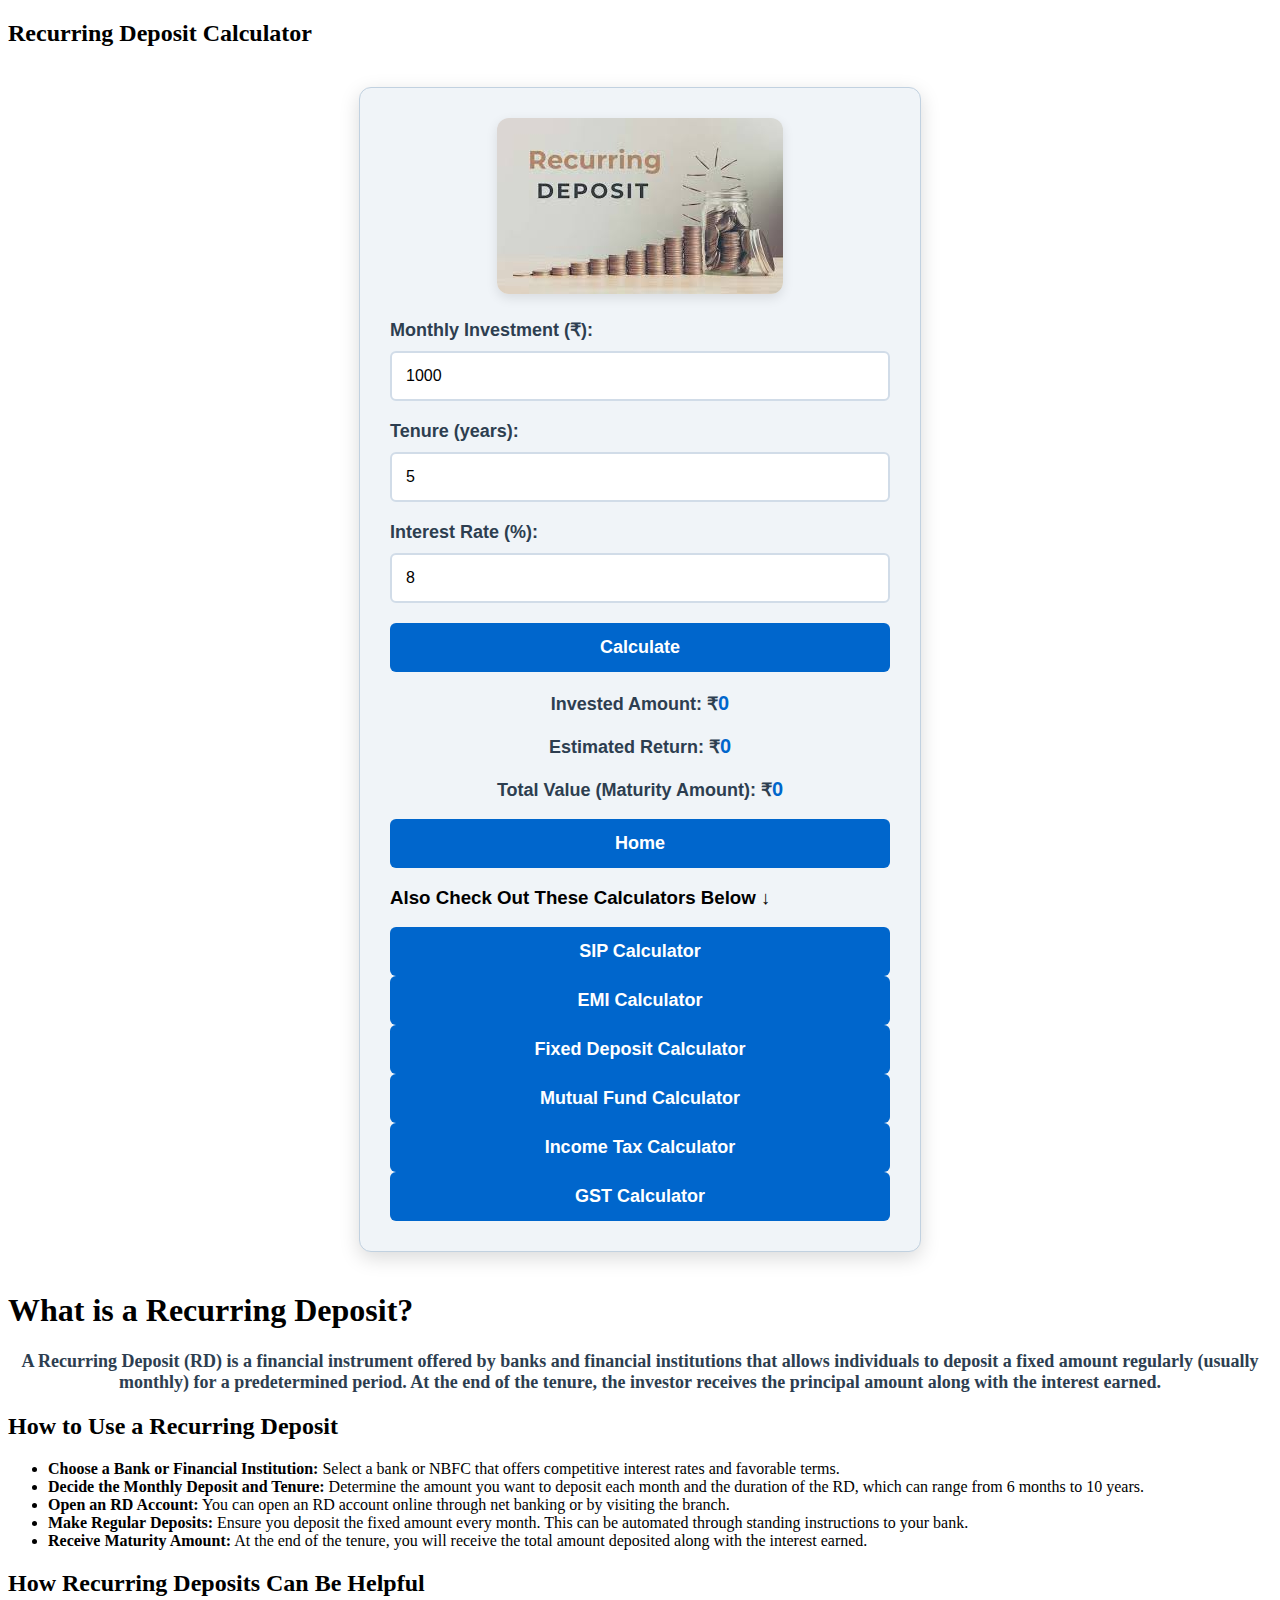
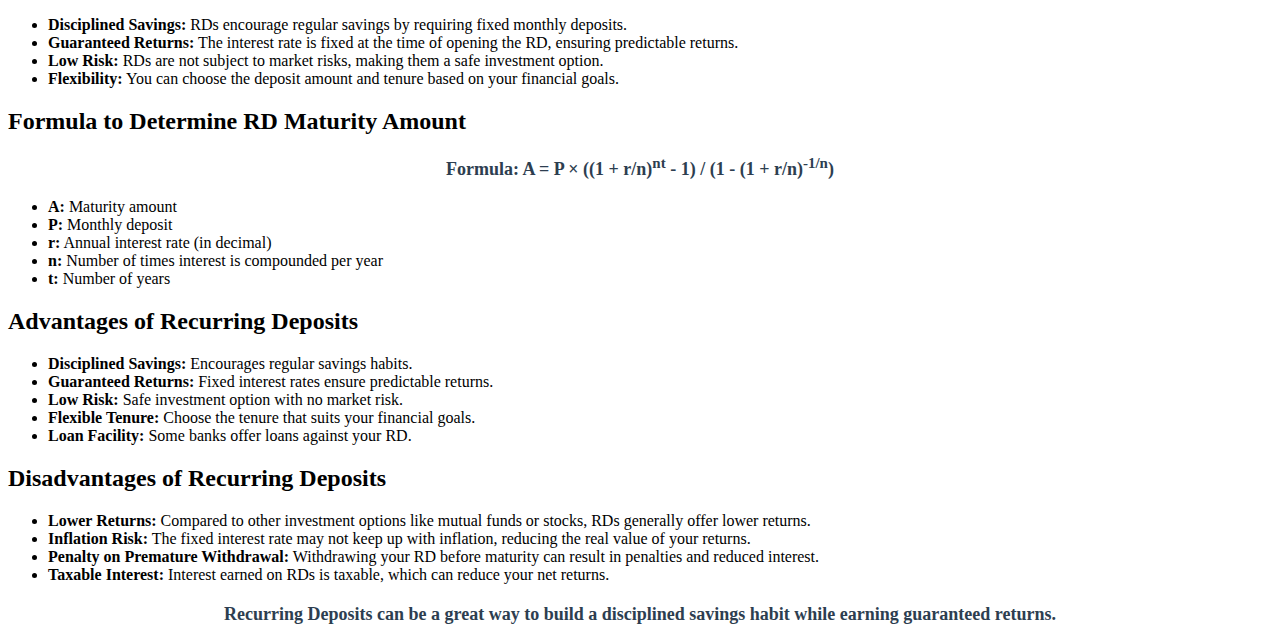
<file: rd.html>
<!DOCTYPE html>
<html lang="en">
<head>
    <meta charset="UTF-8">
    <meta name="viewport" content="width=device-width, initial-scale=1.0">
    <title>Recurring Deposit Calculator </title>
    <link rel="stylesheet" href="rd.css">
    <link rel="icon" href="/Users/soumil/Desktop/Web Development (Mern Stack) /assignment /Fc.png" type="image/icon type">
</head>
<body>
    <script src="rd.js"></script>
    <h2>Recurring Deposit Calculator</h2>
    <form>
        <img src="rd.jpg" alt="RD Image" class="form-image">
        <label for="rd-monthly-investment">Monthly Investment (₹):</label>
        <input type="number" id="rd-monthly-investment" value="1000">
        
        <label for="rd-tenure">Tenure (years):</label>
        <input type="number" id="rd-tenure" value="5">
        
        <label for="rd-interest">Interest Rate (%):</label>
        <input type="number" id="rd-interest" value="8">
        
        <button type="button" onclick="calculateRD()">Calculate</button>
    
    
    <!-- Results Section -->
    <p><strong>Invested Amount:</strong> ₹<span id="totalInvestment">0</span></p>
    <p><strong>Estimated Return:</strong> ₹<span id="estimatedReturns">0</span></p>
    <p><strong>Total Value (Maturity Amount):</strong> ₹<span id="maturityAmount">0</span></p>
    <button type="button" onclick="window.location.href='index.html'">Home</button>
    <br>
    <h3>Also Check Out These Calculators Below &darr;</h3>
    <button type="button" onclick="window.location.href='sip.html'">SIP Calculator</button>
    <br>
    <button type="button" onclick="window.location.href='emi.html'">EMI Calculator</button>
    <button type="button" onclick="window.location.href='fd.html'">Fixed Deposit Calculator</button>
    <br>
    <button type="button" onclick="window.location.href='MutualFund.html'">Mutual Fund Calculator</button>
    <br>
    <button type="button" onclick="window.location.href='IT.html'">Income Tax Calculator</button>
    <br>
    <button type="button" onclick="window.location.href='gst.html'">GST Calculator</button>
    <br>
</form>
            <h1>What is a Recurring Deposit?</h1>
    <p>A Recurring Deposit (RD) is a financial instrument offered by banks and financial institutions that allows individuals to deposit a fixed amount regularly (usually monthly) for a predetermined period. At the end of the tenure, the investor receives the principal amount along with the interest earned.</p>
        
    <h2>How to Use a Recurring Deposit</h2>
    <ul>
        <li><strong>Choose a Bank or Financial Institution:</strong> Select a bank or NBFC that offers competitive interest rates and favorable terms.</li>
        <li><strong>Decide the Monthly Deposit and Tenure:</strong> Determine the amount you want to deposit each month and the duration of the RD, which can range from 6 months to 10 years.</li>
        <li><strong>Open an RD Account:</strong> You can open an RD account online through net banking or by visiting the branch.</li>
        <li><strong>Make Regular Deposits:</strong> Ensure you deposit the fixed amount every month. This can be automated through standing instructions to your bank.</li>
        <li><strong>Receive Maturity Amount:</strong> At the end of the tenure, you will receive the total amount deposited along with the interest earned.</li>
    </ul>

    <h2>How Recurring Deposits Can Be Helpful</h2>
    <ul>
        <li><strong>Disciplined Savings:</strong> RDs encourage regular savings by requiring fixed monthly deposits.</li>
        <li><strong>Guaranteed Returns:</strong> The interest rate is fixed at the time of opening the RD, ensuring predictable returns.</li>
        <li><strong>Low Risk:</strong> RDs are not subject to market risks, making them a safe investment option.</li>
        <li><strong>Flexibility:</strong> You can choose the deposit amount and tenure based on your financial goals.</li>
    </ul>

    <h2>Formula to Determine RD Maturity Amount</h2>
    <div class="formula">
        <p><strong>Formula:</strong> A = P × ((1 + r/n)<sup>nt</sup> - 1) / (1 - (1 + r/n)<sup>-1/n</sup>)</p>
        <ul>
            <li><strong>A:</strong> Maturity amount</li>
            <li><strong>P:</strong> Monthly deposit</li>
            <li><strong>r:</strong> Annual interest rate (in decimal)</li>
            <li><strong>n:</strong> Number of times interest is compounded per year</li>
            <li><strong>t:</strong> Number of years</li>
        </ul>
    </div>

    <h2>Advantages of Recurring Deposits</h2>
    <div class="advantages">
        <ul>
            <li><strong>Disciplined Savings:</strong> Encourages regular savings habits.</li>
            <li><strong>Guaranteed Returns:</strong> Fixed interest rates ensure predictable returns.</li>
            <li><strong>Low Risk:</strong> Safe investment option with no market risk.</li>
            <li><strong>Flexible Tenure:</strong> Choose the tenure that suits your financial goals.</li>
            <li><strong>Loan Facility:</strong> Some banks offer loans against your RD.</li>
        </ul>
    </div>

    <h2>Disadvantages of Recurring Deposits</h2>
    <div class="disadvantages">
        <ul>
            <li><strong>Lower Returns:</strong> Compared to other investment options like mutual funds or stocks, RDs generally offer lower returns.</li>
            <li><strong>Inflation Risk:</strong> The fixed interest rate may not keep up with inflation, reducing the real value of your returns.</li>
            <li><strong>Penalty on Premature Withdrawal:</strong> Withdrawing your RD before maturity can result in penalties and reduced interest.</li>
            <li><strong>Taxable Interest:</strong> Interest earned on RDs is taxable, which can reduce your net returns.</li>
        </ul>
    </div>

    <b><p>Recurring Deposits can be a great way to build a disciplined savings habit while earning guaranteed returns.</p></b>
</body>
</html>
</file>
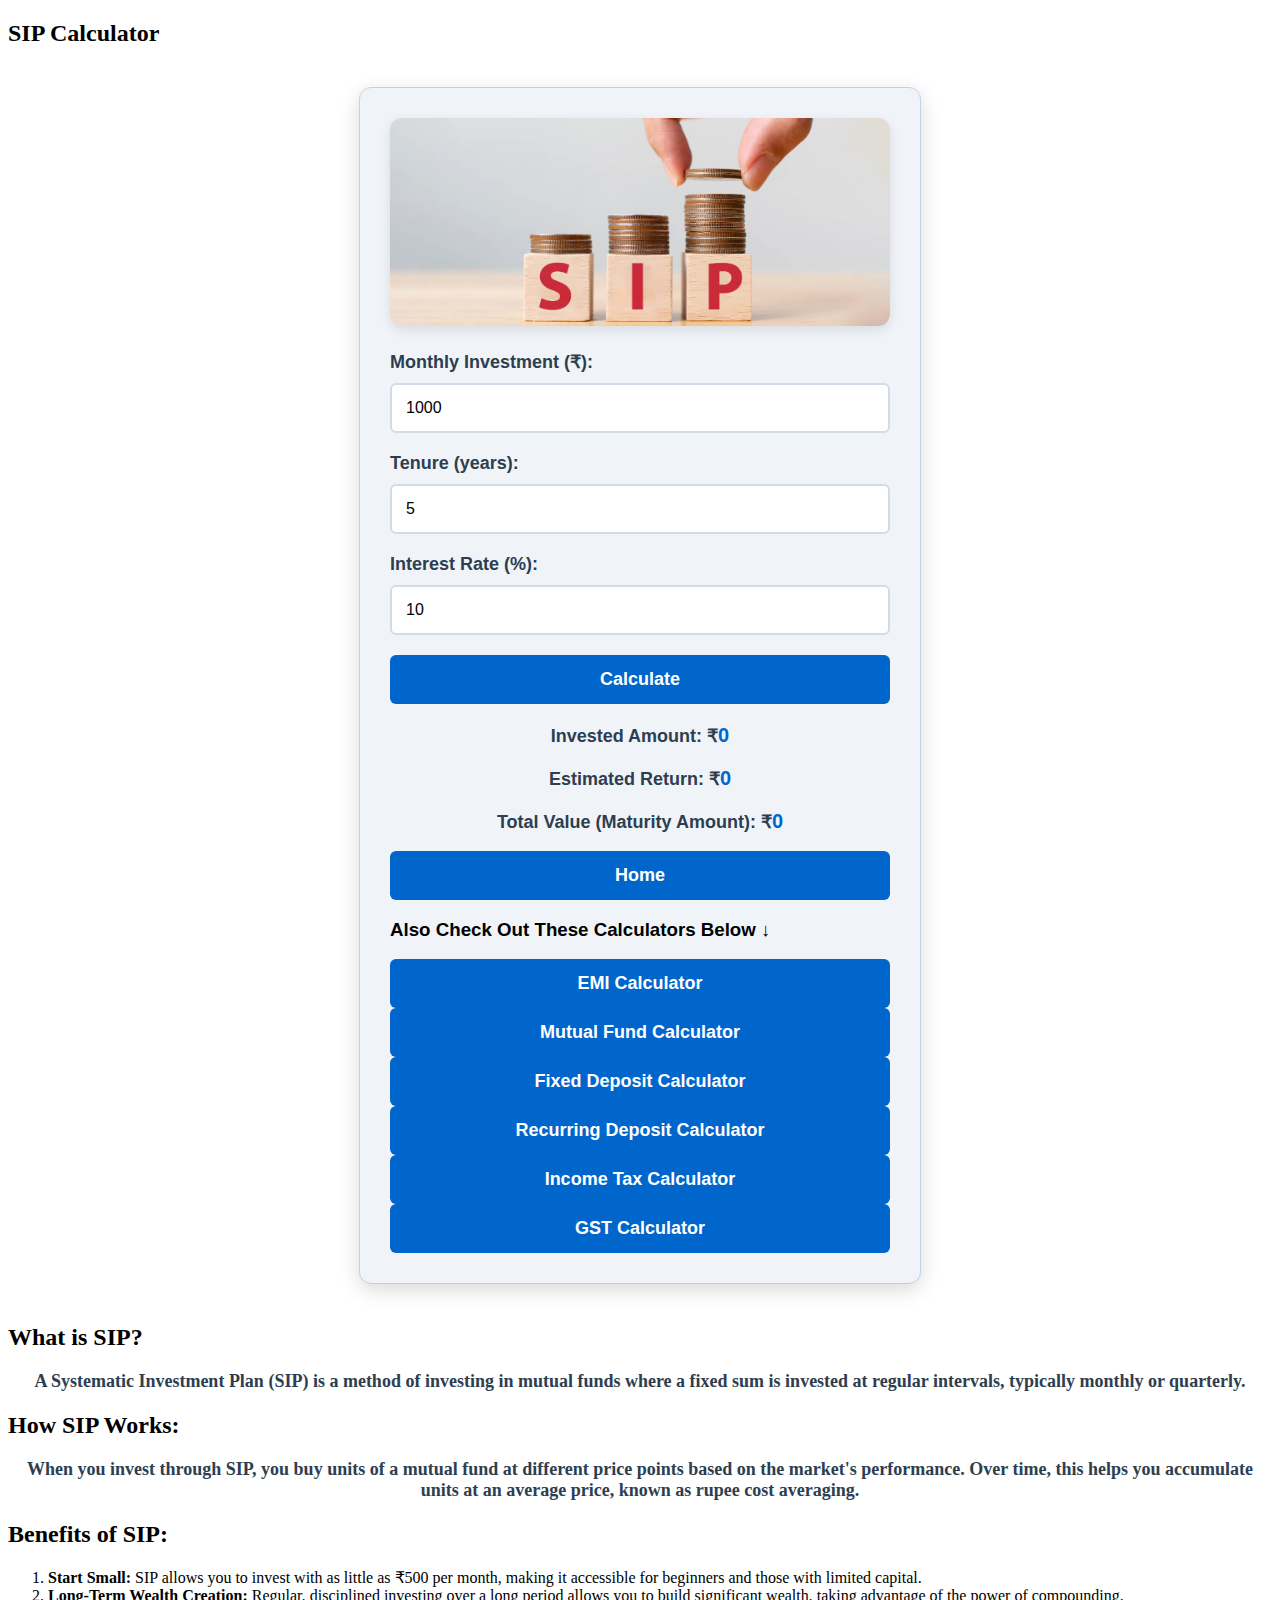
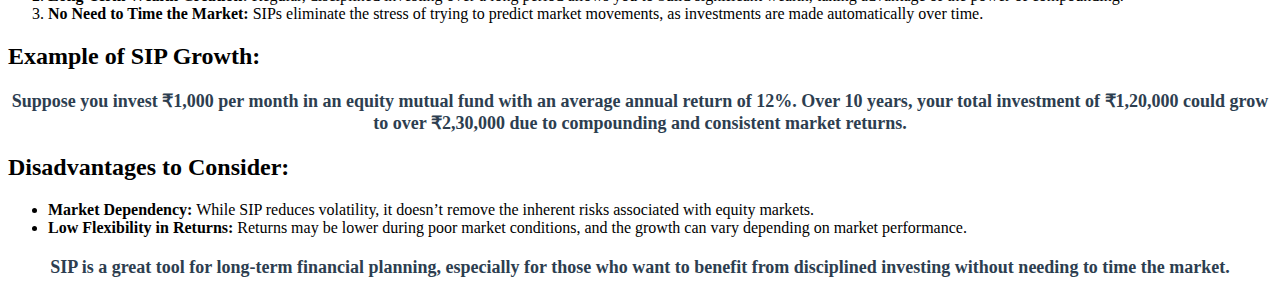
<file: sip.html>
<!DOCTYPE html>
<html lang="en">
<head>
    <meta charset="UTF-8">
    <meta name="viewport" content="width=device-width, initial-scale=1.0">
    <title>SIP Calculator</title>
    <link rel="stylesheet" href="sip.css">
    <link rel="icon" href="/Users/soumil/Desktop/Web Development (Mern Stack) /assignment /Fc.png" type="image/icon type">
</head>
<body>
    <script src="sip.js"></script>
    <h2>SIP Calculator</h2>
    <form>
         <!-- Image inside form -->
         <img src="sip.jpg" alt="SIP Image" class="form-image">
         
         <label for="sip-investment">Monthly Investment (₹):</label>
         <input type="number" id="sip-investment" value="1000">
         
         <label for="sip-tenure">Tenure (years):</label>
         <input type="number" id="sip-tenure" value="5">
         
         <label for="sip-interest">Interest Rate (%):</label>
         <input type="number" id="sip-interest" value="10">
         
         <button type="button" onclick="calculateSIP()">Calculate</button>
         
         <!-- Display results directly in separate fields -->
         <p><strong>Invested Amount:</strong> ₹<span id="totalInvestment">0</span></p>
         <p><strong>Estimated Return:</strong> ₹<span id="estimatedReturns">0</span></p>
         <p><strong>Total Value (Maturity Amount):</strong> ₹<span id="maturityAmount">0</span></p>
         <button type="button" onclick="window.location.href='index.html'">Home</button>
         <br>
         <h3>Also Check Out These Calculators Below &darr;</h3>
         <button type="button" onclick="window.location.href='emi.html'">EMI Calculator</button>
         <br>
         <button type="button" onclick="window.location.href='MutualFund.html'">Mutual Fund Calculator</button>
         <br>
         <button type="button" onclick="window.location.href='fd.html'">Fixed Deposit Calculator</button>
         <br>
         <button type="button" onclick="window.location.href='rd.html'">Recurring Deposit Calculator</button>
         <br>
         <button type="button" onclick="window.location.href='IT.html'">Income Tax Calculator</button>
         <br>
         <button type="button" onclick="window.location.href='gst.html'">GST Calculator</button>
         <br>
    </form>


    <h2>What is SIP?</h2>
    <p>A <b>Systematic Investment Plan (SIP)</b> is a method of investing in mutual funds where a fixed sum is invested at regular intervals, typically monthly or quarterly.</p>

    <h2>How SIP Works:</h2>
    <p>When you invest through SIP, you buy units of a mutual fund at different price points based on the market's performance. Over time, this helps you accumulate units at an average price, known as <b>rupee cost averaging</b>.</p>

    <h2>Benefits of SIP:</h2>
    <ol>
        <li><b>Start Small:</b> SIP allows you to invest with as little as ₹500 per month, making it accessible for beginners and those with limited capital.</li>
        <li><b>Long-Term Wealth Creation:</b> Regular, disciplined investing over a long period allows you to build significant wealth, taking advantage of the power of compounding.</li>
        <li><b>No Need to Time the Market:</b> SIPs eliminate the stress of trying to predict market movements, as investments are made automatically over time.</li>
    </ol>

    <h2>Example of SIP Growth:</h2>
    <p>Suppose you invest ₹1,000 per month in an equity mutual fund with an average annual return of 12%. Over 10 years, your total investment of ₹1,20,000 could grow to over ₹2,30,000 due to compounding and consistent market returns.</p>

    <h2>Disadvantages to Consider:</h2>
    <ul>
        <li><b>Market Dependency:</b> While SIP reduces volatility, it doesn’t remove the inherent risks associated with equity markets.</li>
        <li><b>Low Flexibility in Returns:</b> Returns may be lower during poor market conditions, and the growth can vary depending on market performance.</li>
    </ul>
   <p>SIP is a great tool for long-term financial planning, especially for those who want to benefit from disciplined investing without needing to time the market.</p>

</body>
</html>
</file>
<file: style.css>
/* General Body Styles */
body {
    font-family: 'Arial', sans-serif;
    margin: 20px;
    background-color: #f0f2f5;
    color: #333;
    line-height: 1.6;
}

/* Header Styles */
header {
    text-align: center;
    margin-bottom: 40px;
}

header h1 {
    font-size: 36px;
    color: #4CAF50;
}

header h2 {
    font-size: 24px;
    color: #666;
}

/* Button Styles */
button {
    margin: 10px 5px;
    padding: 12px 25px;
    background-color: #4CAF50;
    color: white;
    border: none;
    border-radius: 8px;
    cursor: pointer;
    font-size: 16px;
    transition: background-color 0.3s ease, transform 0.2s ease;
}

button:hover {
    background-color: #3e8e41;
    transform: translateY(-2px);
}

/* Main Content Area */
main {
    display: flex;
    flex-wrap: wrap;
    justify-content: center;
    gap: 20px;
}

/* Section Styles for Calculators */
section {
    display: none;
    background-color: #fff;
    padding: 20px;
    margin: 20px;
    border: 1px solid #ddd;
    border-radius: 10px;
    width: 45%;
    box-shadow: 0 4px 8px rgba(0, 0, 0, 0.1);
    transition: transform 0.2s ease, box-shadow 0.3s ease;
}

section:hover {
    transform: translateY(-5px);
    box-shadow: 0 6px 15px rgba(0, 0, 0, 0.15);
}

section h2 {
    margin-top: 0;
    font-size: 22px;
    color: #4CAF50;
}

/* Label and Input Styles */
label {
    display: block;
    margin-bottom: 10px;
    font-weight: bold;
    color: #555;
}

input[type="number"] {
    width: 100%;
    padding: 12px;
    margin-bottom: 20px;
    border: 1px solid #ccc;
    border-radius: 5px;
    font-size: 16px;
}

/* Button for Form Submission */
button[type="button"] {
    background-color: #4CAF50;
    color: white;
    padding: 12px 25px;
    border: none;
    border-radius: 8px;
    cursor: pointer;
    font-size: 16px;
    transition: background-color 0.3s ease, transform 0.2s ease;
}

button[type="button"]:hover {
    background-color: #3e8e41;
    transform: translateY(-2px);
}

/* Result Paragraph Styles */
p {
    margin-top: 20px;
    font-weight: bold;
    font-size: 18px;
    color: #333;
}

/* Responsive Design */
@media (max-width: 768px) {
    section {
        width: 90%;
    }

    button {
        width: 100%;
        margin: 10px 0;
    }
}

@media (max-width: 480px) {
    header h1 {
        font-size: 28px;
    }

    header h2 {
        font-size: 20px;
    }

    button {
        padding: 10px 15px;
        font-size: 14px;
    }
}
</file>
<file: emi.css>
/* Form Container */
form {
    max-width: 500px;
    margin: 40px auto;
    padding: 30px;
    background-color: #f0f4f8;
    border-radius: 12px;
    box-shadow: 0 6px 20px rgba(0, 0, 0, 0.15);
    border: 1px solid #c1d1e0;
    font-family: 'Arial', sans-serif;
    transition: box-shadow 0.3s ease;
}

form:hover {
    box-shadow: 0 8px 25px rgba(0, 0, 0, 0.2);
}

/* Image Styling */
.form-image {
    display: block;
    margin: 0 auto 25px auto;
    max-width: 100%;
    height: auto;
    border-radius: 12px;
    box-shadow: 0 4px 12px rgba(0, 0, 0, 0.1);
    transition: transform 0.3s ease, box-shadow 0.3s ease;
}

.form-image:hover {
    transform: scale(1.08);
    box-shadow: 0 6px 15px rgba(0, 0, 0, 0.2);
}

/* Label Styling */
label {
    font-size: 18px;
    margin-bottom: 10px;
    display: block;
    color: #2d3e50;
    font-weight: 600;
}

/* Input Field Styling */
input[type="number"] {
    width: 100%;
    padding: 14px;
    margin-bottom: 20px;
    border: 2px solid #d1dce8;
    border-radius: 6px;
    font-size: 16px;
    box-sizing: border-box;
    transition: border-color 0.3s ease, box-shadow 0.3s ease;
}

input[type="number"]:focus {
    border-color: #0066cc;
    box-shadow: 0 0 8px rgba(0, 102, 204, 0.2);
    outline: none;
}

/* Button Styling */
button {
    width: 100%;
    padding: 14px;
    background-color: #0066cc;
    color: white;
    border: none;
    border-radius: 6px;
    font-size: 18px;
    font-weight: 600;
    cursor: pointer;
    transition: background-color 0.3s ease, transform 0.2s ease, box-shadow 0.3s ease;
}

button:hover {
    background-color: #005bb5;
    transform: translateY(-2px);
    box-shadow: 0 4px 12px rgba(0, 91, 181, 0.2);
}

/* Paragraph and Result Text Styling */
p {
    margin-top: 20px;
    font-weight: bold;
    font-size: 18px;
    color: #2d3e50;
    text-align: center;
}

/* Result Span Styling */
p span {
    font-size: 20px;
    color: #0066cc;
    font-weight: 700;
}

/* Responsive Design */
@media (max-width: 600px) {
    form {
        padding: 20px;
    }

    button {
        font-size: 16px;
        padding: 12px;
    }

    label {
        font-size: 16px;
    }

    p {
        font-size: 16px;
    }
}

/* Additional Hover Effect for Form */
form:hover {
    box-shadow: 0 8px 30px rgba(0, 102, 204, 0.2);
}
</file>
<file: fd.css>
/* Form Container */
form {
    max-width: 500px;
    margin: 40px auto;
    padding: 30px;
    background-color: #f0f4f8;
    border-radius: 12px;
    box-shadow: 0 6px 20px rgba(0, 0, 0, 0.15);
    border: 1px solid #c1d1e0;
    font-family: 'Arial', sans-serif;
    transition: box-shadow 0.3s ease;
}

form:hover {
    box-shadow: 0 8px 25px rgba(0, 0, 0, 0.2);
}

/* Image Styling */
.form-image {
    display: block;
    margin: 0 auto 25px auto;
    max-width: 100%;
    height: auto;
    border-radius: 12px;
    box-shadow: 0 4px 12px rgba(0, 0, 0, 0.1);
    transition: transform 0.3s ease, box-shadow 0.3s ease;
}

.form-image:hover {
    transform: scale(1.08);
    box-shadow: 0 6px 15px rgba(0, 0, 0, 0.2);
}

/* Label Styling */
label {
    font-size: 18px;
    margin-bottom: 10px;
    display: block;
    color: #2d3e50;
    font-weight: 600;
}

/* Input Field Styling */
input[type="number"] {
    width: 100%;
    padding: 14px;
    margin-bottom: 20px;
    border: 2px solid #d1dce8;
    border-radius: 6px;
    font-size: 16px;
    box-sizing: border-box;
    transition: border-color 0.3s ease, box-shadow 0.3s ease;
}

input[type="number"]:focus {
    border-color: #0066cc;
    box-shadow: 0 0 8px rgba(0, 102, 204, 0.2);
    outline: none;
}

/* Button Styling */
button {
    width: 100%;
    padding: 14px;
    background-color: #0066cc;
    color: white;
    border: none;
    border-radius: 6px;
    font-size: 18px;
    font-weight: 600;
    cursor: pointer;
    transition: background-color 0.3s ease, transform 0.2s ease, box-shadow 0.3s ease;
}

button:hover {
    background-color: #005bb5;
    transform: translateY(-2px);
    box-shadow: 0 4px 12px rgba(0, 91, 181, 0.2);
}

/* Paragraph and Result Text Styling */
p {
    margin-top: 20px;
    font-weight: bold;
    font-size: 18px;
    color: #2d3e50;
    text-align: center;
}

/* Result Span Styling */
p span {
    font-size: 20px;
    color: #0066cc;
    font-weight: 700;
}

/* Responsive Design */
@media (max-width: 600px) {
    form {
        padding: 20px;
    }

    button {
        font-size: 16px;
        padding: 12px;
    }

    label {
        font-size: 16px;
    }

    p {
        font-size: 16px;
    }
}

/* Additional Hover Effect for Form */
form:hover {
    box-shadow: 0 8px 30px rgba(0, 102, 204, 0.2);
}
</file>
<file: gst.css>
/* Form Container */
form {
    max-width: 500px;
    margin: 40px auto;
    padding: 30px;
    background-color: #f0f4f8;
    border-radius: 12px;
    box-shadow: 0 6px 20px rgba(0, 0, 0, 0.15);
    border: 1px solid #c1d1e0;
    font-family: 'Arial', sans-serif;
    transition: box-shadow 0.3s ease;
}

form:hover {
    box-shadow: 0 8px 25px rgba(0, 0, 0, 0.2);
}

/* Image Styling */
.form-image {
    display: block;
    margin: 0 auto 25px auto;
    max-width: 100%;
    height: auto;
    border-radius: 12px;
    box-shadow: 0 4px 12px rgba(0, 0, 0, 0.1);
    transition: transform 0.3s ease, box-shadow 0.3s ease;
}

.form-image:hover {
    transform: scale(1.08);
    box-shadow: 0 6px 15px rgba(0, 0, 0, 0.2);
}

/* Label Styling */
label {
    font-size: 18px;
    margin-bottom: 10px;
    display: block;
    color: #2d3e50;
    font-weight: 600;
}

/* Input Field Styling */
input[type="number"] {
    width: 100%;
    padding: 14px;
    margin-bottom: 20px;
    border: 2px solid #d1dce8;
    border-radius: 6px;
    font-size: 16px;
    box-sizing: border-box;
    transition: border-color 0.3s ease, box-shadow 0.3s ease;
}

input[type="number"]:focus {
    border-color: #0066cc;
    box-shadow: 0 0 8px rgba(0, 102, 204, 0.2);
    outline: none;
}

/* Button Styling */
button {
    width: 100%;
    padding: 14px;
    background-color: #0066cc;
    color: white;
    border: none;
    border-radius: 6px;
    font-size: 18px;
    font-weight: 600;
    cursor: pointer;
    transition: background-color 0.3s ease, transform 0.2s ease, box-shadow 0.3s ease;
}

button:hover {
    background-color: #005bb5;
    transform: translateY(-2px);
    box-shadow: 0 4px 12px rgba(0, 91, 181, 0.2);
}

/* Paragraph and Result Text Styling */
p {
    margin-top: 20px;
    font-weight: bold;
    font-size: 18px;
    color: #2d3e50;
    text-align: center;
}

/* Result Span Styling */
p span {
    font-size: 20px;
    color: #0066cc;
    font-weight: 700;
}

/* Responsive Design */
@media (max-width: 600px) {
    form {
        padding: 20px;
    }

    button {
        font-size: 16px;
        padding: 12px;
    }

    label {
        font-size: 16px;
    }

    p {
        font-size: 16px;
    }
}

/* Additional Hover Effect for Form */
form:hover {
    box-shadow: 0 8px 30px rgba(0, 102, 204, 0.2);
}
</file>
<file: IT.css>
/* Form Container */
form {
    max-width: 500px;
    margin: 40px auto;
    padding: 30px;
    background-color: #f0f4f8;
    border-radius: 12px;
    box-shadow: 0 6px 20px rgba(0, 0, 0, 0.15);
    border: 1px solid #c1d1e0;
    font-family: 'Arial', sans-serif;
    transition: box-shadow 0.3s ease;
}

form:hover {
    box-shadow: 0 8px 25px rgba(0, 0, 0, 0.2);
}

/* Image Styling */
.form-image {
    display: block;
    margin: 0 auto 25px auto;
    max-width: 100%;
    height: auto;
    border-radius: 12px;
    box-shadow: 0 4px 12px rgba(0, 0, 0, 0.1);
    transition: transform 0.3s ease, box-shadow 0.3s ease;
}

.form-image:hover {
    transform: scale(1.08);
    box-shadow: 0 6px 15px rgba(0, 0, 0, 0.2);
}

/* Label Styling */
label {
    font-size: 18px;
    margin-bottom: 10px;
    display: block;
    color: #2d3e50;
    font-weight: 600;
}

/* Input Field Styling */
input[type="number"] {
    width: 100%;
    padding: 14px;
    margin-bottom: 20px;
    border: 2px solid #d1dce8;
    border-radius: 6px;
    font-size: 16px;
    box-sizing: border-box;
    transition: border-color 0.3s ease, box-shadow 0.3s ease;
}

input[type="number"]:focus {
    border-color: #0066cc;
    box-shadow: 0 0 8px rgba(0, 102, 204, 0.2);
    outline: none;
}

/* Button Styling */
button {
    width: 100%;
    padding: 14px;
    background-color: #0066cc;
    color: white;
    border: none;
    border-radius: 6px;
    font-size: 18px;
    font-weight: 600;
    cursor: pointer;
    transition: background-color 0.3s ease, transform 0.2s ease, box-shadow 0.3s ease;
}

button:hover {
    background-color: #005bb5;
    transform: translateY(-2px);
    box-shadow: 0 4px 12px rgba(0, 91, 181, 0.2);
}

/* Paragraph and Result Text Styling */
p {
    margin-top: 20px;
    font-weight: bold;
    font-size: 18px;
    color: #2d3e50;
    text-align: center;
}

/* Result Span Styling */
p span {
    font-size: 20px;
    color: #0066cc;
    font-weight: 700;
}

/* Responsive Design */
@media (max-width: 600px) {
    form {
        padding: 20px;
    }

    button {
        font-size: 16px;
        padding: 12px;
    }

    label {
        font-size: 16px;
    }

    p {
        font-size: 16px;
    }
}

/* Additional Hover Effect for Form */
form:hover {
    box-shadow: 0 8px 30px rgba(0, 102, 204, 0.2);
}
</file>
<file: MutualFund.css>
/* Form Container */
form {
    max-width: 500px;
    margin: 40px auto;
    padding: 30px;
    background-color: #f0f4f8;
    border-radius: 12px;
    box-shadow: 0 6px 20px rgba(0, 0, 0, 0.15);
    border: 1px solid #c1d1e0;
    font-family: 'Arial', sans-serif;
    transition: box-shadow 0.3s ease;
}

form:hover {
    box-shadow: 0 8px 25px rgba(0, 0, 0, 0.2);
}

/* Image Styling */
.form-image {
    display: block;
    margin: 0 auto 25px auto;
    max-width: 100%;
    height: auto;
    border-radius: 12px;
    box-shadow: 0 4px 12px rgba(0, 0, 0, 0.1);
    transition: transform 0.3s ease, box-shadow 0.3s ease;
}

.form-image:hover {
    transform: scale(1.08);
    box-shadow: 0 6px 15px rgba(0, 0, 0, 0.2);
}

/* Label Styling */
label {
    font-size: 18px;
    margin-bottom: 10px;
    display: block;
    color: #2d3e50;
    font-weight: 600;
}

/* Input Field Styling */
input[type="number"] {
    width: 100%;
    padding: 14px;
    margin-bottom: 20px;
    border: 2px solid #d1dce8;
    border-radius: 6px;
    font-size: 16px;
    box-sizing: border-box;
    transition: border-color 0.3s ease, box-shadow 0.3s ease;
}

input[type="number"]:focus {
    border-color: #0066cc;
    box-shadow: 0 0 8px rgba(0, 102, 204, 0.2);
    outline: none;
}

/* Button Styling */
button {
    width: 100%;
    padding: 14px;
    background-color: #0066cc;
    color: white;
    border: none;
    border-radius: 6px;
    font-size: 18px;
    font-weight: 600;
    cursor: pointer;
    transition: background-color 0.3s ease, transform 0.2s ease, box-shadow 0.3s ease;
}

button:hover {
    background-color: #005bb5;
    transform: translateY(-2px);
    box-shadow: 0 4px 12px rgba(0, 91, 181, 0.2);
}

/* Paragraph and Result Text Styling */
p {
    margin-top: 20px;
    font-weight: bold;
    font-size: 18px;
    color: #2d3e50;
    text-align: center;
}

/* Result Span Styling */
p span {
    font-size: 20px;
    color: #0066cc;
    font-weight: 700;
}

/* Responsive Design */
@media (max-width: 600px) {
    form {
        padding: 20px;
    }

    button {
        font-size: 16px;
        padding: 12px;
    }

    label {
        font-size: 16px;
    }

    p {
        font-size: 16px;
    }
}

/* Additional Hover Effect for Form */
form:hover {
    box-shadow: 0 8px 30px rgba(0, 102, 204, 0.2);
}
</file>
<file: rd.css>
/* Form Container */
form {
    max-width: 500px;
    margin: 40px auto;
    padding: 30px;
    background-color: #f0f4f8;
    border-radius: 12px;
    box-shadow: 0 6px 20px rgba(0, 0, 0, 0.15);
    border: 1px solid #c1d1e0;
    font-family: 'Arial', sans-serif;
    transition: box-shadow 0.3s ease;
}

form:hover {
    box-shadow: 0 8px 25px rgba(0, 0, 0, 0.2);
}

/* Image Styling */
.form-image {
    display: block;
    margin: 0 auto 25px auto;
    max-width: 100%;
    height: auto;
    border-radius: 12px;
    box-shadow: 0 4px 12px rgba(0, 0, 0, 0.1);
    transition: transform 0.3s ease, box-shadow 0.3s ease;
}

.form-image:hover {
    transform: scale(1.08);
    box-shadow: 0 6px 15px rgba(0, 0, 0, 0.2);
}

/* Label Styling */
label {
    font-size: 18px;
    margin-bottom: 10px;
    display: block;
    color: #2d3e50;
    font-weight: 600;
}

/* Input Field Styling */
input[type="number"] {
    width: 100%;
    padding: 14px;
    margin-bottom: 20px;
    border: 2px solid #d1dce8;
    border-radius: 6px;
    font-size: 16px;
    box-sizing: border-box;
    transition: border-color 0.3s ease, box-shadow 0.3s ease;
}

input[type="number"]:focus {
    border-color: #0066cc;
    box-shadow: 0 0 8px rgba(0, 102, 204, 0.2);
    outline: none;
}

/* Button Styling */
button {
    width: 100%;
    padding: 14px;
    background-color: #0066cc;
    color: white;
    border: none;
    border-radius: 6px;
    font-size: 18px;
    font-weight: 600;
    cursor: pointer;
    transition: background-color 0.3s ease, transform 0.2s ease, box-shadow 0.3s ease;
}

button:hover {
    background-color: #005bb5;
    transform: translateY(-2px);
    box-shadow: 0 4px 12px rgba(0, 91, 181, 0.2);
}

/* Paragraph and Result Text Styling */
p {
    margin-top: 20px;
    font-weight: bold;
    font-size: 18px;
    color: #2d3e50;
    text-align: center;
}

/* Result Span Styling */
p span {
    font-size: 20px;
    color: #0066cc;
    font-weight: 700;
}

/* Responsive Design */
@media (max-width: 600px) {
    form {
        padding: 20px;
    }

    button {
        font-size: 16px;
        padding: 12px;
    }

    label {
        font-size: 16px;
    }

    p {
        font-size: 16px;
    }
}

/* Additional Hover Effect for Form */
form:hover {
    box-shadow: 0 8px 30px rgba(0, 102, 204, 0.2);
}
</file>
<file: sip.css>
/* Form Container */
form {
    max-width: 500px;
    margin: 40px auto;
    padding: 30px;
    background-color: #f0f4f8;
    border-radius: 12px;
    box-shadow: 0 6px 20px rgba(0, 0, 0, 0.15);
    border: 1px solid #c1d1e0;
    font-family: 'Arial', sans-serif;
    transition: box-shadow 0.3s ease;
}

form:hover {
    box-shadow: 0 8px 25px rgba(0, 0, 0, 0.2);
}

/* Image Styling */
.form-image {
    display: block;
    margin: 0 auto 25px auto;
    max-width: 100%;
    height: auto;
    border-radius: 12px;
    box-shadow: 0 4px 12px rgba(0, 0, 0, 0.1);
    transition: transform 0.3s ease, box-shadow 0.3s ease;
}

.form-image:hover {
    transform: scale(1.08);
    box-shadow: 0 6px 15px rgba(0, 0, 0, 0.2);
}

/* Label Styling */
label {
    font-size: 18px;
    margin-bottom: 10px;
    display: block;
    color: #2d3e50;
    font-weight: 600;
}

/* Input Field Styling */
input[type="number"] {
    width: 100%;
    padding: 14px;
    margin-bottom: 20px;
    border: 2px solid #d1dce8;
    border-radius: 6px;
    font-size: 16px;
    box-sizing: border-box;
    transition: border-color 0.3s ease, box-shadow 0.3s ease;
}

input[type="number"]:focus {
    border-color: #0066cc;
    box-shadow: 0 0 8px rgba(0, 102, 204, 0.2);
    outline: none;
}

/* Button Styling */
button {
    width: 100%;
    padding: 14px;
    background-color: #0066cc;
    color: white;
    border: none;
    border-radius: 6px;
    font-size: 18px;
    font-weight: 600;
    cursor: pointer;
    transition: background-color 0.3s ease, transform 0.2s ease, box-shadow 0.3s ease;
}

button:hover {
    background-color: #005bb5;
    transform: translateY(-2px);
    box-shadow: 0 4px 12px rgba(0, 91, 181, 0.2);
}

/* Paragraph and Result Text Styling */
p {
    margin-top: 20px;
    font-weight: bold;
    font-size: 18px;
    color: #2d3e50;
    text-align: center;
}

/* Result Span Styling */
p span {
    font-size: 20px;
    color: #0066cc;
    font-weight: 700;
}

/* Responsive Design */
@media (max-width: 600px) {
    form {
        padding: 20px;
    }

    button {
        font-size: 16px;
        padding: 12px;
    }

    label {
        font-size: 16px;
    }

    p {
        font-size: 16px;
    }
}

/* Additional Hover Effect for Form */
form:hover {
    box-shadow: 0 8px 30px rgba(0, 102, 204, 0.2);
}
</file>
